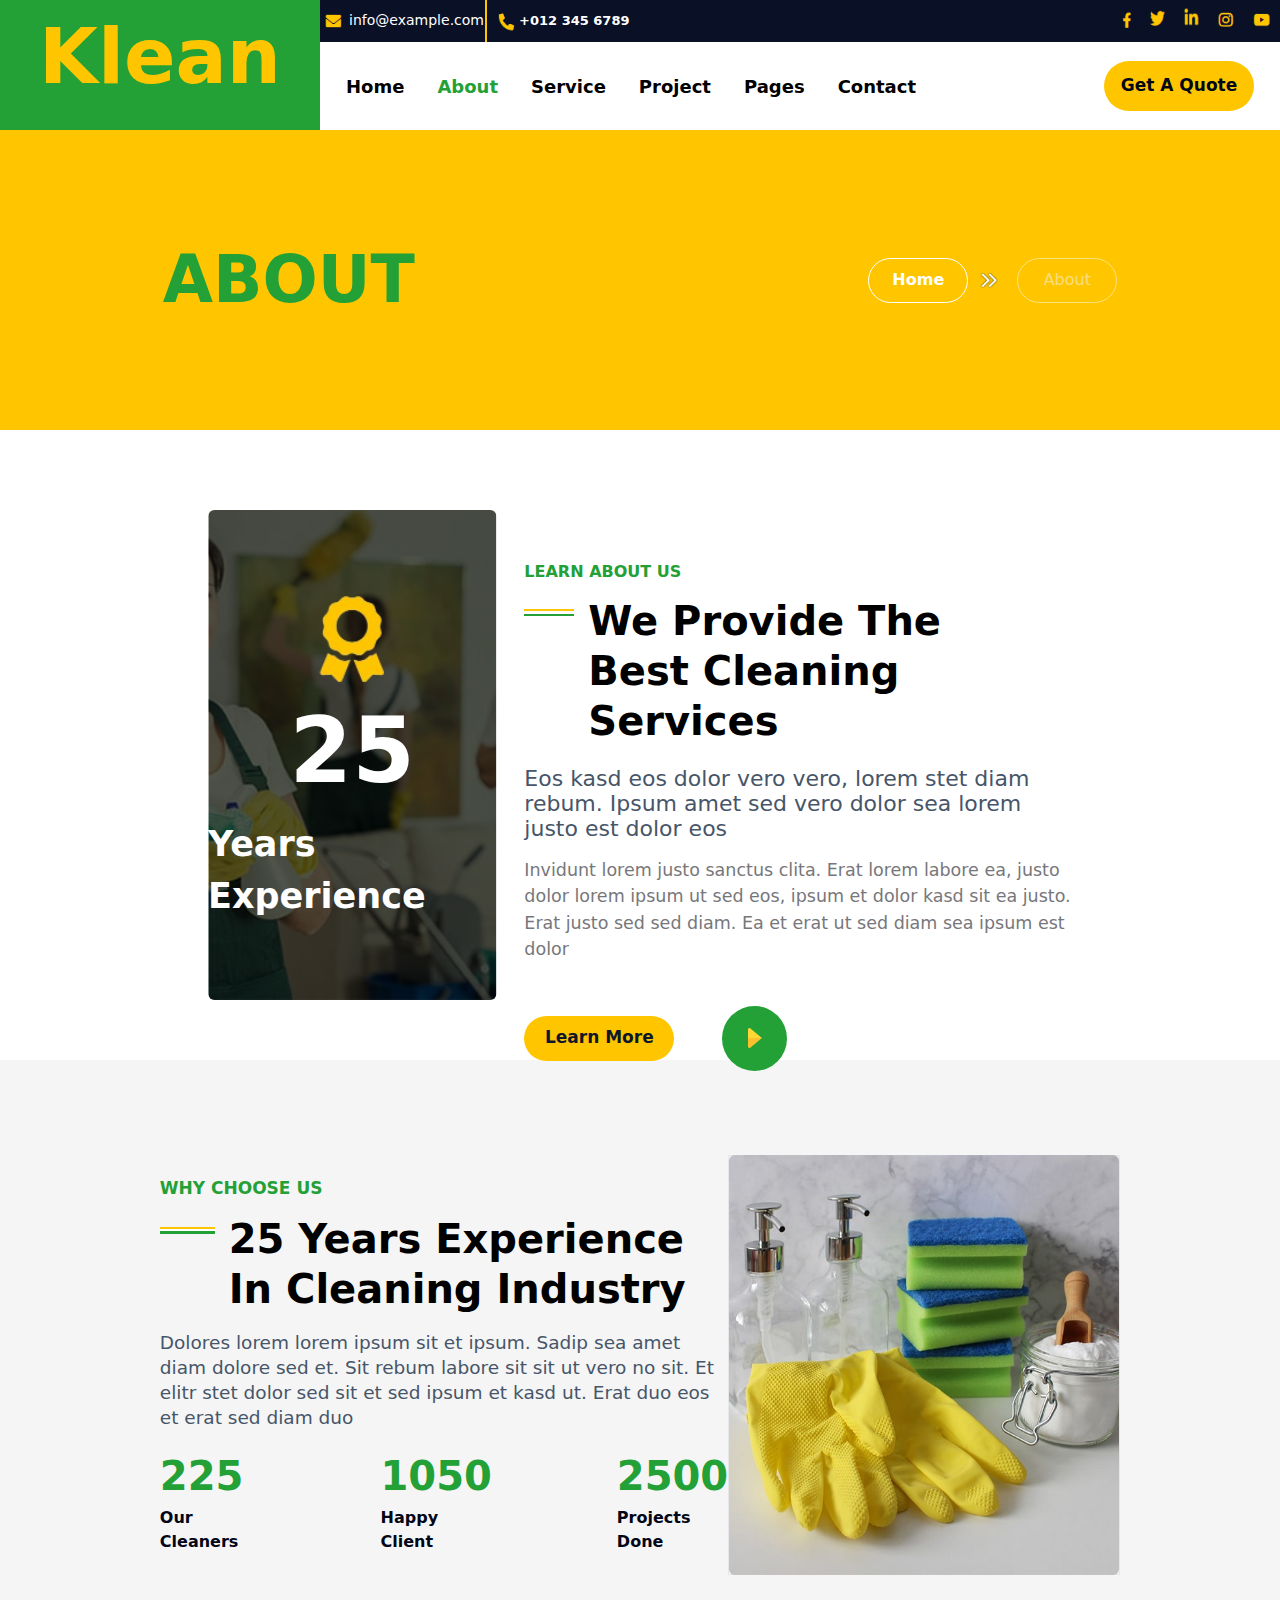
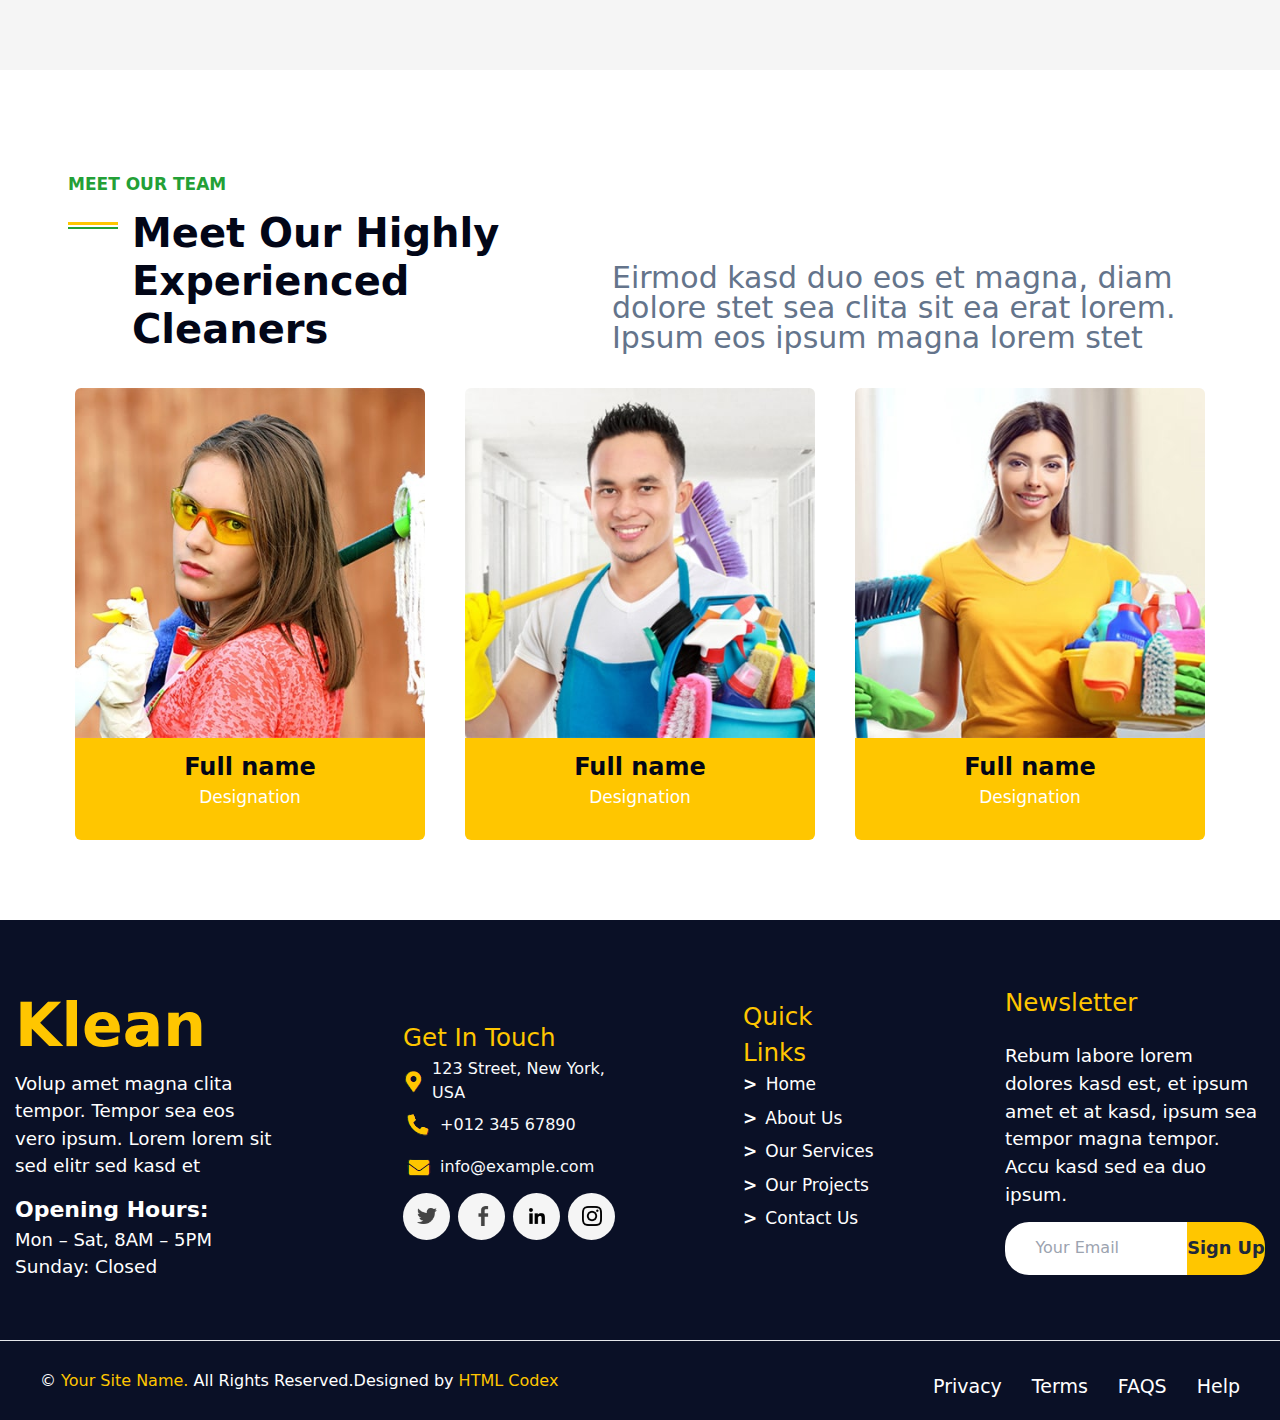
<file: src/about.html>
<!DOCTYPE html>
<html lang="en">
<head>
    <meta charset="UTF-8">
    <meta name="viewport" content="width=device-width, initial-scale=1.0">
    <title>About</title>
    <link href="./output.css" rel="stylesheet">
</head>
<body>
    <header>
     <div class="hidden lg:w-[100%] lg:h-[130px] lg:flex">
        <div class="hidden lg:block lg:w-[25%] lg:bg-[#23a036]">
            <p class="text-[76px] lg:flex lg:items-center lg:justify-center  text-[#ffc600] font-extrabold">Klean</p>
        </div>
        <div class="hidden lg:block lg:w-[75%]">
            <div class="hidden lg:flex  justify-between lg:h-[32%] lg:bg-[#0a1026]">
                <div class="lg:w-[40%] lg:h-[100%] lg:flex items-center lg:bg-[#0a1026]">
                    <div class="lg:w-[43%] lg:flex items-center justify-center lg:gap-1">
                       <img class="lg:w-[24px] lg:h-[24px]" src="/src/image/mail_icon_1.png" alt="mail icon is here"/>
                       <p class="lg:text-white lg:text-[14px]">info@example.com</p>
                    </div>
                    <div class="lg:w-[1px] lg:h-[42px] lg:border lg:border-[#ffc600]"></div>
                    <div class="lg:flex lg:items-center lg:justify-center lg:pl-2">
                        <img class="lg:w-[24px] lg:h-[24px]" src="/src/image/phone_1.png" alt="phone is here"/>
                        <p class="lg:text-white lg:text-[13px] font-sans font-[550]">+012 345 6789</p>
                    </div>
                    <!-- <div class="lg:w-[1px] lg:h-[42px] lg:border lg:border-[#ffc600] lg:m-auto"></div> -->
                </div>
                <div class="lg:flex items-center justify-center lg:w-[17%] lg:h-[100%] lg:gap-[px] ">
                       <img class="lg:hover:bg-[#d3a53a] lg:w-[25px] lg:h-[25px]" src="/src/image/facebook_icon.png" alt="facebook_icon is here"/>
                       <img class="lg:hover:bg-[#d3a53a] lg:w-[35px] lg:h-[35px]" src="/src/image/twitter_icon.png" alt="twitter_icon is here"/>
                       <img class="lg:hover:bg-[#d3a53a] lg:w-[35px] lg:h-[35px]" src="/src/image/linkdln_icon.png" alt="linkdln_icon is here"/>
                       <img class="lg:hover:bg-[#d3a53a] lg:w-[35px] lg:h-[35px]" src="/src/image/instagram_1.png" alt="instagram icon is here"/>
                       <img class="lg:hover:bg-[#d3a53a] lg:w-[40px] lg:h-[35px]" src="/src/image/youtube.png" alt="youtube icon is here"/>
                </div>
            </div>
            <nav class="lg:flex lg:items-center lg:justify-between lg:px-[26px]">
                <ul class="lg:flex lg:items-center lg:justify-center lg:h-[89px] lg:gap-[33px] text-[18px] lg:font-semibold lg:font-sans">
                    <li class="lg:hover:text-[#23a036]"><a href="/src/index.html">Home</a></li>
                    <li class="lg:text-[#23a036]"><a href="/src/about.html">About</a></li>
                    <li class="lg:hover:text-[#23a036]"><a href="/src/service.html">Service</a></li>
                    <li class="lg:hover:text-[#23a036]"><a href="/src/project.html"> Project </a></li>
                    <li class="lg:hover:text-[#23a036]">Pages</li>
                    <li class="lg:hover:text-[#23a036]"><a href="/src/contact.html">Contact</a></li>
                </ul>
                <div class="">
                    <button class="lg:hover:bg-[#d3a53a] lg:w-[150px] lg:h-[50px] lg:bg-[#ffc600] lg:text-slate-950 lg:flex lg:items-center lg:justify-center lg:rounded-[30px] lg:text-[17px] lg:font-semibold">Get A Quote</button>
                </div>
            </nav>
        </div>
     </div>
     <div class=" w-[100%] h-[50px] flex items-center justify-between px-4 lg:hidden">
        <div>
            <p class="text-[36px] text-[#ffc600] font-extrabold">Klean</p>
        </div>
        <nav class="border-2 border-slate-200 w-[60px] bg-[#ffff] flex items-center justify-center rounded-md" >
            <img  class="text-black w-[40px] " src="/src/image/hamburger.png" alt="icon-hamburger is here"/>
        </nav>
     </div>
    </header>
    <section class="lg:h-[300px] h-[350px] flex flex-col gap-7 items-center justify-center bg-[#ffc600] lg:flex-row lg:items-center lg:justify-around lg:gap-32 ">
        <p class="lg:text-[65px] text-[35px] lg:font-extrabold font-extrabold text-[#23a036]">ABOUT</p>
        <div class="flex items-center gap-2  lg:gap-3">
            <button class="lg:bg-[#ffc600] bg-[#ffc600] hover:bg-white hover:text-slate-900 font-semibold text-white lg:h-[45px] lg:w-[100px] w-[90px] h-[42px] border border-white rounded-3xl">
                Home
            </button>
            <div class="flex items-center  justify-center lg:gap-0">
                <img class="lg:w-[18px] w-[16px] mr-[-11px]" src="/src/image/next.png"/>
                <img class="lg:w-[18px] w-[16px]" src="/src/image/next.png"/>
            </div>
            <button class="bg-[#ffc600] opacity-50 text-slate-100 lg:h-[45px] lg:w-[100px] w-[90px] h-[42px] border border-white rounded-3xl">
                About
            </button>
        </div>

    </section>
     <section class="hidden lg:flex py-20 h-[630px] w-[100%] px-52 gap-7">
        <div class="flex items-center justify-center flex-col h-[490px] bg-cover bg-blend-multiply w-[39%] mb-[50px] rounded-md bg-[#505449] bg-lady_image bg-center transform scale-x-[-1]">
            <!-- <img class="h-[300px] transform scale-x-[-1] rounded-md" src="/image/lady_image.jpg" alt="lady_image_is_here"/> -->
            <div class="transform scale-x-[-1] ">
                <img class="transform scale-x-[-1] w-[100px]" src="/src/image/award-removebg-preview.png" alt="award image is here"/>
            </div>
            <div class="transform scale-x-[-1]">
                <p class="text-white flex items-center justify-center font-extrabold font-sans text-[90px]">25</p>
                <p class="text-white font-bold font-sans text-[35px]">Years Experience</p>
            </div>
        </div>
        <div class="pt-[50px]">
            <div class="w-[100%] h-[590px]">
                <div class="gap-[25px] flex flex-col">
                    <p class="text-[#23a036] font-[650]">
                        LEARN ABOUT US
                    </p>
                    <div class="flex gap-[14px] ">
                        <div class="w-[50px] h-[7px]">
                            <div class="w-[100%] h-[33%] bg-[#ffc600]"></div>
                            <div class="w-[100%] h-[33%] bg-white"></div>
                            <div class="w-[100%] h-[34%] bg-[#23a036]"></div>
                        </div>
                        <div>
                            <p class="text-[40px] max-w-[450px] mt-[-13px] font-extrabold leading-[50px]">We Provide The Best Cleaning Services</p>
                        </div>
                    </div>
                </div>
                <div>
                    <div class="flex flex-col gap-4 pt-5">
                       <p class="text-[22px] leading-[25px] text-slate-600 max-w-[620px]">Eos kasd eos dolor vero vero, lorem stet diam rebum. Ipsum amet sed vero dolor sea lorem justo est dolor eos</p>
                       <p class="text-[#77777b] text-[17.5px] max-w-[640px]">Invidunt lorem justo sanctus clita. Erat lorem labore ea, justo dolor lorem ipsum ut sed eos, ipsum et dolor kasd sit ea justo. Erat justo sed sed diam. Ea et erat ut sed diam sea ipsum est dolor</p>
                    </div>
                </div>
                <div class="flex gap-12 w-[100%] h-[160px] items-center justify-start pb-2">
                    <div>
                        <button class="hover:bg-[#d3a53a] text-slate-900 w-[150px] h-[45px] bg-[#ffc600] flex items-center justify-center rounded-[30px] text-[17px] font-semibold">Learn More</button>
                    </div>
                    <div class="flex w-[65px] h-[65px] rounded-full bg-[#23a036] items-center justify-center relative">
                        <img class="w-[20px] absolute" src="/src/image/triangle.png" alt="Play button is here"/> 
                        <div class="bg-[#23a036] rounded-full w-[50px] h-[50px] animate-ping"></div>
                    </div>
                </div>
            </div>
        </div>
     </section>
     <section class="lg:hidden flex items-end justify-center h-[320px] mt-[95px] w-[100%">
        <div class="flex items-center justify-center flex-col h-[280px] w-[85%] mb-[50px] rounded-md bg-[#3f4437] bg-blend-multiply bg-lady_image bg-center transform scale-x-[-1]">
            <!-- <img class="h-[300px] transform scale-x-[-1] rounded-md" src="/image/lady_image.jpg" alt="lady_image_is_here"/> -->
            <div class="transform scale-x-[-1] ">
                <img class="w-[100px]" src="/src/image/award-removebg-preview.png" alt="award image is here"/>
            </div>
            <div class="transform scale-x-[-1]">
                <p class="text-white flex items-center justify-center font-extrabold text-[45px]">25</p>
                <p class="text-white font-bold text-[27px]">Years Experience</p>
            </div>
        </div>
     </section>
     <section class="lg:hidden px-7 w-[100%] h-[605px]">
        <div class="gap-[25px] flex flex-col">
            <p class="text-[#23a036] font-[650]">
                LEARN ABOUT US
            </p>
            <div class="flex gap-[14px] ">
                <div class="w-[95px] h-[7px]">
                    <div class="w-[100%] h-[33%] bg-[#ffc600]"></div>
                    <div class="w-[100%] h-[33%] bg-white"></div>
                    <div class="w-[100%] h-[34%] bg-[#23a036]"></div>
                </div>
                <div>
                    <p class="text-[28px] mt-[-13px] font-extrabold leading-[35px]">We Provide The Best Cleaning Services</p>
                </div>
            </div>
        </div>
        <div>
            <div class="flex flex-col gap-4 pt-4">
               <p class="text-[22px] leading-[25px] text-slate-600">Eos kasd eos dolor vero vero, lorem stet diam rebum. Ipsum amet sed vero dolor sea lorem justo est dolor eos</p>
               <p class="text-[#77777b] text-[17.5px]">Invidunt lorem justo sanctus clita. Erat lorem labore ea, justo dolor lorem ipsum ut sed eos, ipsum et dolor kasd sit ea justo. Erat justo sed sed diam. Ea et erat ut sed diam sea ipsum est dolor</p>
            </div>
        </div>
        <div class="flex gap-12 w-[100%] h-[160px] items-center justify-start pb-6">
            <div>
                <button class="hover:bg-[#d3a53a] text-slate-900 w-[150px] h-[45px] bg-[#ffc600] flex items-center justify-center rounded-[30px] text-[17px] font-semibold">Learn More</button>
            </div>
            <div class="flex w-[65px] h-[65px] rounded-full bg-[#23a036] items-center justify-center relative">
                <img class="w-[20px] absolute" src="/src/image/triangle.png" alt="Play button is here"/> 
                <div class="bg-[#23a036] rounded-full w-[50px] h-[50px] animate-ping"></div>
            </div>
        </div>
     </section>
     <section class="w-[100%] lg:flex-row bg-[#f5f5f5] lg:px-[150px] lg:py-[0px] lg:items-center lg:justify-center lg:h-[610px] h-[1100px] px-7 items-center justify-center flex flex-col">
        <div class="lg:w-[58%]">
            <div class="gap-[25px] flex flex-col">
                <p class="text-[#23a036] font-[650] text-[17px]">
                    WHY CHOOSE US
                </p>
                <div class="flex gap-[14px] ">
                    <div class="w-[95px] lg:w-[55px] h-[7px]">
                        <div class="w-[100%] h-[33%] bg-[#ffc600]"></div>
                        <div class="w-[100%] h-[33%] bg-white"></div>
                        <div class="w-[100%] h-[34%] bg-[#23a036]"></div>
                    </div>
                    <div class="lg:w-[500px]">
                        <p class="text-[30px] lg:text-[40px] mt-[-13px] font-extrabold font-sans lg:leading-[50px] leading-[35px]">25 Years Experience In Cleaning Industry</p>
                    </div>
                </div>
            </div>
            <div>
                <div class="flex flex-col gap-4 pt-4 lg:max-w-[700px]">
                   <p class="text-[18.5px] leading-[25px] text-slate-600">Dolores lorem lorem ipsum sit et ipsum. Sadip sea amet diam dolore sed et. Sit rebum labore sit sit ut vero no sit. Et elitr stet dolor sed sit et sed ipsum et kasd ut. Erat duo eos et erat sed diam duo</p>
                </div>
            </div>
            <div class="mt-4 lg:flex lg:gap-[125px]">
                <div class="lg:flex lg:flex-col">
                   <p class="text-[#23a036] text-[29px] lg:text-[40px] font-extrabold">225</p>
                   <p class="font-bold text-slate-950">Our Cleaners</p>
                </div>
                <div class="lg:flex lg:flex-col">
                   <p class="text-[#23a036] text-[29px] lg:text-[40px] font-extrabold">1050</p>
                   <p class="font-bold text-slate-950">Happy Client</p>
                </div>
                <div class="lg:flex lg:flex-col">  
                   <p class="text-[#23a036] text-[29px] lg:text-[40px] font-extrabold">2500</p>
                   <p class="font-bold text-slate-950">Projects Done</p>
                </div>      
            </div>
        </div>
        <div class="w-[100%] lg:h-[420px] lg:w-[40%] lg:border lg:flex lg:items-center lg:justify-start h-[400px] mt-[25px] lg:mt-[0px]">
            <img class="lg:h-[420px] h-[400px] lg:w-[100%] rounded-md" src="/src/image/image_3.jpg" alt="image of an utensil"/>
            </div>
        </div>
     </section>
     <section class="w-[100%] h-[850px] px-7 lg:items-center lg:justify-center justify-center flex flex-col">
        <div class="lg:flex lg:items-end">
            <div class="gap-[25px] flex flex-col">
                <p class="text-[#23a036] font-[650] text-[17px]">
                    MEET OUR TEAM
                </p>
                <div class="flex gap-[14px] ">
                    <div class="w-[95px] lg:w-[50px] h-[7px]">
                        <div class="w-[100%] h-[33%] bg-[#ffc600]"></div>
                        <div class="w-[100%] h-[33%] bg-white"></div>
                        <div class="w-[100%] h-[34%] bg-[#23a036]"></div>
                    </div>
                    <div>
                        <p class="lg:max-w-[480px] lg:text-[40px] lg:leading-[48px] text-[30px] mt-[-13px] font-extrabold font-sans leading-[35px] text-slate-950" > Meet Our Highly Experienced Cleaners</p>
                    </div>
                </div>
            </div>
            <div>
                <div class="flex flex-col gap-4 pt-4">
                   <p class="lg:max-w-[600px] lg:text-[30px] lg:leading-[30px] text-[25px] leading-[25px] text-slate-500">Eirmod kasd duo eos et magna, diam dolore stet sea clita sit ea erat lorem. Ipsum eos ipsum magna lorem stet</p>
                </div>
            </div>
        </div>
            <div class=" mt-[35px] lg:flex lg:gap-10">
                <div class="w-[100%] h-[430px]">
                   <div class="w-[100%] h-[77%]">
                      <img class="lg:w-[350px] rounded-t-md" src="/src/image/team-4.jpg" alt="image of an utensil"/>
                   </div>
                   <div class="bg-[#ffc600] w-[100%] lg:w-[350px] rounded-b-md lg:h-[28%] h-[26%] flex flex-col items-center justify-center">
                       <p class="text-[24px] font-bold text-slate-950">Full name</p>
                       <p class="text-white text-[17px]">Designation</p>
                   </div>
                </div>
                <div class="hidden lg:block w-[100%] h-[430px]">
                    <div class="w-[100%] lg:[350px] h-[77%]">
                       <img class="lg:w-[350px] lg:rounded-t-md" src="/src/image/team-1.jpg" alt="image of an utensil"/>
                    </div>
                    <div class="bg-[#ffc600] w-[100%] lg:w-[350px] lg:rounded-b-md lg:h-[28%] h-[26%] flex flex-col items-center justify-center">
                        <p class="text-[24px] font-bold text-slate-950">Full name</p>
                        <p class="text-white text-[17px]">Designation</p>
                    </div>
                 </div> 
                 <div class="hidden lg:block w-[100%] h-[430px]">
                    <div class="w-[100%] h-[77%]">
                       <img class="lg:w-[350px] lg:rounded-t-md" src="/src/image/team-2.jpg" alt="image of an utensil"/>
                    </div>
                    <div class="bg-[#ffc600] w-[100%] h-[26%] lg:h-[28%] lg:rounded-b-md lg:w-[350px] flex flex-col items-center justify-center">
                        <p class="text-[24px] font-bold text-slate-950">Full name</p>
                        <p class="text-white text-[17px]">Designation</p>
                    </div>
                 </div>
                 <!--<div class="hidden lg:block w-[100%] h-[430px]">
                    <div class="w-[100%] h-[77%]">
                       <img class="lg:w-[350px] lg:rounded-t-md" src="/image/team-4.jpg" alt="image of an utensil"/>
                    </div>
                    <div class="bg-[#ffc600] w-[100%] h-[26%] lg:h-[28%] lg:rounded-b-md lg:w-[350px] flex flex-col items-center justify-center">
                        <p class="text-[24px] font-bold text-slate-950">Full name</p>
                        <p class="text-white text-[17px]">Designation</p>
                    </div>
                 </div>-->      
            </div>    
     </section>
     <section class="w-[100%] h-[1200px] lg:h-[420px] bg-[#0a1026] lg:flex-row lg:gap-32 lg:items-center px-[15px] flex flex-col items-start justify-center">
        <div>
           <div>
               <p class="text-[38px] lg:text-[60px] text-[#ffc600] font-extrabold font-sans"><a href="/src/index.html">Klean</a></p>
               <p class="text-white text-[18.3px] lg:max-w-[350px]">Volup amet magna clita tempor. Tempor sea eos vero ipsum. Lorem lorem sit sed elitr sed kasd et</p>
           </div>
           <div class="pt-[13px]">
               <p class="text-white text-[22px] font-bold">Opening Hours:</p>
               <p class="text-white text-[18px]">Mon – Sat, 8AM – 5PM</p>
               <p class="text-white text-[18.5px]">Sunday: Closed</p>
           </div>
        </div>   
            <div class="pt-12 lg:pt-0">
               <p class="text-[24.5px] text-[#ffc600] font-medium">Get In Touch</p>
               <div class="flex items-center ml-[-9px]">
                   <img src="/src/image/location_2.png" alt="location marker"/>
                   <p class="text-slate-50 font-medium">123 Street, New York, USA</p>
               </div>
               <div class="flex items-center ml-[-9px]">
                   <img src="/src/image/phone_2.png" alt="phone image is here"/>
                   <p class="text-slate-50 font-medium">+012 345 67890</p>
               </div>
               <div class="flex items-center ml-[-9px]">
                   <img src="/src/image/Mail_1_2.png" alt="Mail is here"/>
                   <p class="text-slate-50 font-medium mt-[-3px]">info@example.com</p>
               </div>
               <div class="flex gap-2 pt-4 lg:pt-0">
                   <div>
                        <button class="w-[47px] hover:bg-slate-200 bg-[#f5f5f5] h-[47px] flex items-center justify-center rounded-full">
                           <img class="w-[20px]" src="/src/image/twitter_3.png" alt="twitter icon is here"/>
                       </button>    
                   </div>
                   <div>
                      <button class="w-[47px] hover:bg-slate-200 bg-[#f5f5f5] h-[47px] flex items-center justify-center rounded-full">
                           <img class="w-[20px]" src="/src/image/facebook_2.png" alt="twitter icon is here"/>
                       </button>
                   </div>
                   <div>
                       <button class="w-[47px] hover:bg-slate-200 bg-[#f5f5f5] h-[47px] flex items-center justify-center rounded-full">
                           <img class="w-[20px]" src="/src/image/linkedin_1.png" alt="twitter icon is here"/>
                       </button>
                   </div>
                   <div>
                       <button class="w-[47px] hover:bg-slate-200 bg-[#f5f5f5] h-[47px] flex items-center justify-center rounded-full">
                          <img class="w-[20px]" src="/src/image/instagram.png" alt="twitter icon is here"/>
                       </button>
                   </div>
               </div>
            </div>   
            <div class="pt-11 lg:mt-[-30px] lg:pt-0 lg:w-[180px]">
                <p class="text-[24.5px] text-[#ffc600] font-medium">Quick Links</p>
                <div class="flex flex-col gap-2">
                    <a href="/src/index.html"  class="text-white text-[17px] font-medium"><span class="mr-2 font-extrabold">></span> <span class="ml-[-5px] hover:underline">Home</span></a>
                    <a href="/src/index.html" class="text-white text-[17px] font-medium"><span class="mr-2 font-extrabold">></span><span class=" hover:underline">About Us</span></a>
                    <a href="/src/index.html" class="text-white text-[17px] font-medium"><span class="mr-2 font-extrabold">></span><span class="hover:underline">Our Services</span></a>
                    <a href="/src/index.html" class="text-white text-[17px] font-medium"><span class="mr-2 font-extrabold">></span><span class="hover:underline">Our Projects</span></a>
                    <a href="/src/index.html" class="text-white text-[17px] font-medium"><span class="mr-2 font-extrabold">></span><span class="hover:underline">Contact Us</span></a>
                </div>
            </div>
            <div class="pt-11 lg:pt-0 pb-[0px]">
                <p class="text-[24.5px] text-[#ffc600] font-medium">Newsletter</p>
                <p class="text-white text-[18.5px] lg:max-w-[350px] pt-5">Rebum labore lorem dolores kasd est, et ipsum amet et at kasd, ipsum sea tempor magna tempor. Accu kasd sed ea duo ipsum.</p>
                <div class="w-[100%] h-[53px] flex mt-[13px]">   
                    <input class="rounded-l-3xl h-[px] w-[70%]" type="email" placeholder="      Your Email"/>
                    <button class="hover:bg-[#d3a53a] rounded-r-3xl text-slate-800 w-[30%] bg-[#ffc600] flex items-center justify-center text-[17.8px] font-semibold">Sign Up</button>
                </div>   
            </div>
     </section>
     <footer class="bg-[#0a1026]">
        <div class="w-[100%] lg:flex lg:h-[80px] lg:px-[40px] lg:items-center lg:justify-between h-[130px] py-3 px-[23px] border-t">
            <div class="flex lg:flex-row flex-col items-center justify-center">
               <p class="text-white"><span class="text-white">©</span> <span class="text-[#ffc600]"> Your Site Name.</span> All Rights Reserved.</p>
               <p class="text-[#ffc600]"><span class="text-white">Designed by</span> HTML Codex</p>
            </div>
            <div class="pt-3">
                <ul class="flex lg:gap-[30px] gap-[23px] items-center justify-center">
                    <li class="text-white text-[19px] font-[450] font-sans">Privacy</li>
                    <li class="text-white text-[19px] font-[450]">Terms</li>
                    <li class="text-white text-[19px] font-[450]">FAQS</li>
                    <li class="text-white text-[19px] font-[450]">Help</li>
                </ul>
            </div>
               
        </div>
     </footer>
    
</body>
</html>
</file>
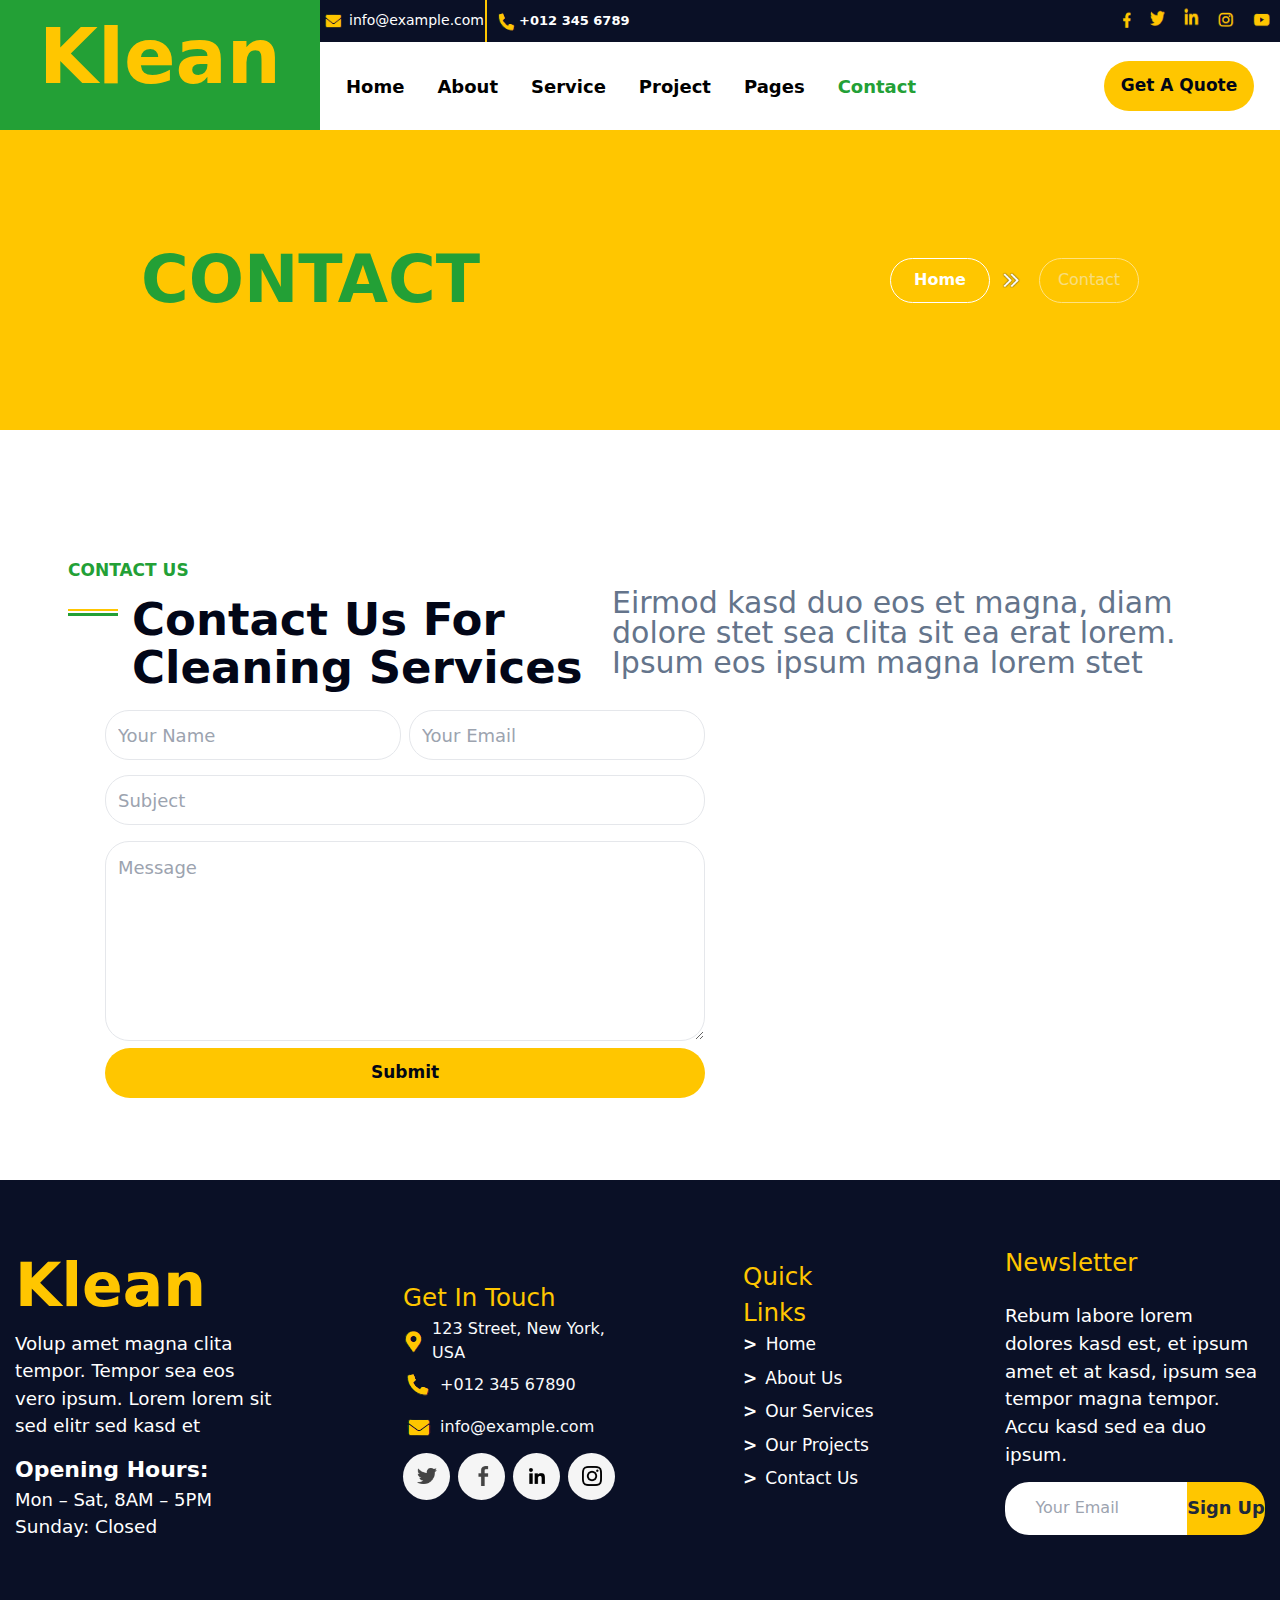
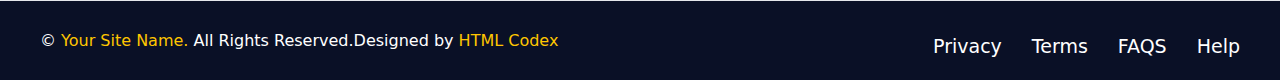
<file: src/contact.html>
<!DOCTYPE html>
<html lang="en">
<head>
    <meta charset="UTF-8">
    <meta name="viewport" content="width=device-width, initial-scale=1.0">
    <title>Contact</title>
    <link href="./output.css" rel="stylesheet">
</head>
<body>
    <header>
        <div class="hidden lg:w-[100%] lg:h-[130px] lg:flex">
           <div class="hidden lg:block lg:w-[25%] lg:bg-[#23a036]">
               <p class="text-[76px] lg:flex lg:items-center lg:justify-center  text-[#ffc600] font-extrabold">Klean</p>
           </div>
           <div class="hidden lg:block lg:w-[75%]">
               <div class="hidden lg:flex  justify-between lg:h-[32%] lg:bg-[#0a1026]">
                   <div class="lg:w-[40%] lg:h-[100%] lg:flex items-center lg:bg-[#0a1026]">
                       <div class="lg:w-[43%] lg:flex items-center justify-center lg:gap-1">
                          <img class="lg:w-[24px] lg:h-[24px]" src="/src/image/mail_icon_1.png" alt="mail icon is here"/>
                          <p class="lg:text-white lg:text-[14px]">info@example.com</p>
                       </div>
                       <div class="lg:w-[1px] lg:h-[42px] lg:border lg:border-[#ffc600]"></div>
                       <div class="lg:flex lg:items-center lg:justify-center lg:pl-2">
                           <img class="lg:w-[24px] lg:h-[24px]" src="/src/image/phone_1.png" alt="phone is here"/>
                           <p class="lg:text-white lg:text-[13px] font-sans font-[550]">+012 345 6789</p>
                       </div>
                       <!-- <div class="lg:w-[1px] lg:h-[42px] lg:border lg:border-[#ffc600] lg:m-auto"></div> -->
                   </div>
                   <div class="lg:flex items-center justify-center lg:w-[17%] lg:h-[100%] lg:gap-[px] ">
                          <img class="lg:hover:bg-[#d3a53a] lg:w-[25px] lg:h-[25px]" src="/src/image/facebook_icon.png" alt="facebook_icon is here"/>
                          <img class="lg:hover:bg-[#d3a53a] lg:w-[35px] lg:h-[35px]" src="/src/image/twitter_icon.png" alt="twitter_icon is here"/>
                          <img class="lg:hover:bg-[#d3a53a] lg:w-[35px] lg:h-[35px]" src="/src/image/linkdln_icon.png" alt="linkdln_icon is here"/>
                          <img class="lg:hover:bg-[#d3a53a] lg:w-[35px] lg:h-[35px]" src="/src/image/instagram_1.png" alt="instagram icon is here"/>
                          <img class="lg:hover:bg-[#d3a53a] lg:w-[40px] lg:h-[35px]" src="/src/image/youtube.png" alt="youtube icon is here"/>
                   </div>
               </div>
               <nav class="lg:flex lg:items-center lg:justify-between lg:px-[26px]">
                   <ul class="lg:flex lg:items-center lg:justify-center lg:h-[89px] lg:gap-[33px] text-[18px] lg:font-semibold lg:font-sans">
                       <li class="lg:hover:text-[#23a036]"><a href="/src/index.html">Home</a></li>
                       <li class="lg:hover:text-[#23a036]"><a href="/src/about.html">About</a></li>
                       <li class="lg:hover:text-[#23a036]"><a href="/src/service.html">Service</a></li>
                       <li class="lg:hover:text-[#23a036]"><a href="/src/project.html"> Project </a></li>
                       <li class="lg:hover:text-[#23a036]">Pages</li>
                       <li class="lg:text-[#23a036]"><a href="/src/contact.html">Contact</a></li>
                   </ul>
                   <div class="">
                       <button class="lg:hover:bg-[#d3a53a] lg:w-[150px] lg:h-[50px] lg:bg-[#ffc600] lg:text-slate-950 lg:flex lg:items-center lg:justify-center lg:rounded-[30px] lg:text-[17px] lg:font-semibold">Get A Quote</button>
                   </div>
               </nav>
           </div>
        </div>
        <div class=" w-[100%] h-[50px] flex items-center justify-between px-4 lg:hidden">
           <div>
               <p class="text-[36px] text-[#ffc600] font-extrabold">Klean</p>
           </div>
           <nav class="border-2 border-slate-200 w-[60px] bg-[#ffff] flex items-center justify-center rounded-md" >
               <img  class="text-black w-[40px] " src="/src/image/hamburger.png" alt="icon-hamburger is here"/>
           </nav>
        </div>
       </header>
       <section class="lg:h-[300px] h-[350px] flex flex-col gap-7 items-center justify-center bg-[#ffc600] lg:flex-row lg:items-center lg:justify-around lg:gap-32 ">
        <p class="lg:text-[65px] text-[35px] lg:font-extrabold font-extrabold text-[#23a036]">CONTACT</p>
        <div class="flex items-center gap-2  lg:gap-3">
            <button class="lg:bg-[#ffc600] bg-[#ffc600] hover:bg-white hover:text-slate-900 font-semibold text-white lg:h-[45px] lg:w-[100px] w-[90px] h-[42px] border border-white rounded-3xl">
                Home
            </button>
            <div class="flex items-center  justify-center lg:gap-0">
                <img class="lg:w-[18px] w-[16px] mr-[-11px]" src="/src/image/next.png"/>
                <img class="lg:w-[18px] w-[16px]" src="/src/image/next.png"/>
            </div>
            <button class="bg-[#ffc600] opacity-50 text-slate-100 lg:h-[45px] lg:w-[100px] w-[90px] h-[42px] border border-white rounded-3xl">
                Contact
            </button>
        </div>
    </section>
    <section class="lg:h-[750px] w-[100%] h-[1300px] px-[20px] lg:px-0 py-[70px]">
        <div class="lg:flex lg:items-center lg:justify-center w-[100%] lg:w-[100%] lg:h-[250px]">
            <div class="gap-[25px] flex flex-col">
                <p class="text-[#23a036] font-[650] text-[17px]">
                    CONTACT US
                </p>
                <div class="flex gap-[14px]">
                    <div class="w-[95px] lg:w-[50px] h-[7px]">
                        <div class="w-[100%] h-[33%] bg-[#ffc600]"></div>
                        <div class="w-[100%] h-[33%] bg-white"></div>
                        <div class="w-[100%] h-[34%] bg-[#23a036]"></div>
                    </div>
                    <div>
                        <p class="lg:max-w-[480px] lg:text-[45px] lg:leading-[48px] text-[30px] mt-[-13px] font-extrabold font-sans leading-[35px] text-slate-950" > Contact Us For Cleaning Services</p>
                    </div>
                </div>
            </div>
            <div>
                <div class="flex flex-col gap-4 pt-4">
                   <p class="lg:max-w-[600px] lg:text-[30px] lg:leading-[30px] text-[25px] leading-[25px] text-slate-500">Eirmod kasd duo eos et magna, diam dolore stet sea clita sit ea erat lorem. Ipsum eos ipsum magna lorem stet</p>
                </div>
            </div>
        </div>
        <div class="lg:flex lg:items-center w-[100%] lg:mt-[-40px] lg:justify-center lg:gap-5">
            <form class="lg:w-[600px] lg:h-[400px]">
                <div class="lg:flex lg:gap-2">
                   <input class="lg:w-[300px] mt-[40px] lg:mt-0 w-[350px] h-[50px] border text-[18px] text-white pl-3 rounded-3xl" type="text" placeholder="Your Name"/>
                   <input class="lg:w-[300px] mt-[15px] lg:mt-0 w-[350px] h-[50px] border text-[18px] pl-3 rounded-3xl"  type="email" placeholder="Your Email"/>
                </div>   
                <input class="lg:w-[600px] mt-[15px] w-[350px] h-[50px] border text-[18px] pl-3 rounded-3xl" type="text" placeholder="Subject"/>
                <textarea class="lg:w-[600px] w-[350px] h-[200px] mt-4 border rounded-3xl pl-3 pt-3 text-[18px]" type="text" placeholder="Message"></textarea>
                <input class="hover:bg-[#d3a53a] w-[350px] lg:w-[600px] h-[50px] bg-[#ffc600] text-slate-950 flex items-center justify-center rounded-[30px] text-[17px] font-semibold"  type="submit" placeholder="Send Message"/>
            </form>
            <iframe src="https://www.google.com/maps/embed?pb=!1m14!1m8!1m3!1d5482012.639443883!2d-72.190028!3d47.863534!3m2!1i1024!2i768!4f13.1!3m3!1m2!1s0x89c24fa5d33f083b%3A0xc80b8f06e177fe62!2sNew%20York%2C%20NY%2C%20USA!5e0!3m2!1sen!2sbd!4v1722289201155!5m2!1sen!2sbd" style="border:0;" allowfullscreen="" class="rounded-md lg:mt-[-50px] lg:w-[450px] lg:h-[420px] w-[345px] rounded-t-md h-[390px] pt-[40px]" loading="lazy" referrerpolicy="no-referrer-when-downgrade"></iframe>
        </div>
    </section>
     <section class="w-[100%] h-[1200px] lg:h-[420px] bg-[#0a1026] lg:flex-row lg:gap-32 lg:items-center px-[15px] flex flex-col items-start justify-center">
        <div>
           <div>
               <p class="text-[38px] lg:text-[60px] text-[#ffc600] font-extrabold font-sans"><a href="/src/index.html">Klean</a></p>
               <p class="text-white text-[18.3px] lg:max-w-[350px]">Volup amet magna clita tempor. Tempor sea eos vero ipsum. Lorem lorem sit sed elitr sed kasd et</p>
           </div>
           <div class="pt-[13px]">
               <p class="text-white text-[22px] font-bold">Opening Hours:</p>
               <p class="text-white text-[18px]">Mon – Sat, 8AM – 5PM</p>
               <p class="text-white text-[18.5px]">Sunday: Closed</p>
           </div>
        </div>   
            <div class="pt-12 lg:pt-0">
               <p class="text-[24.5px] text-[#ffc600] font-medium">Get In Touch</p>
               <div class="flex items-center ml-[-9px]">
                   <img src="/src/image/location_2.png" alt="location marker"/>
                   <p class="text-slate-50 font-medium">123 Street, New York, USA</p>
               </div>
               <div class="flex items-center ml-[-9px]">
                   <img src="/src/image/phone_2.png" alt="phone image is here"/>
                   <p class="text-slate-50 font-medium">+012 345 67890</p>
               </div>
               <div class="flex items-center ml-[-9px]">
                   <img src="/src/image/Mail_1_2.png" alt="Mail is here"/>
                   <p class="text-slate-50 font-medium mt-[-3px]">info@example.com</p>
               </div>
               <div class="flex gap-2 pt-4 lg:pt-0">
                   <div>
                        <button class="w-[47px] hover:bg-slate-200 bg-[#f5f5f5] h-[47px] flex items-center justify-center rounded-full">
                           <img class="w-[20px]" src="/src/image/twitter_3.png" alt="twitter icon is here"/>
                       </button>    
                   </div>
                   <div>
                      <button class="w-[47px] hover:bg-slate-200 bg-[#f5f5f5] h-[47px] flex items-center justify-center rounded-full">
                           <img class="w-[20px]" src="/src/image/facebook_2.png" alt="twitter icon is here"/>
                       </button>
                   </div>
                   <div>
                       <button class="w-[47px] hover:bg-slate-200 bg-[#f5f5f5] h-[47px] flex items-center justify-center rounded-full">
                           <img class="w-[20px]" src="/src/image/linkedin_1.png" alt="twitter icon is here"/>
                       </button>
                   </div>
                   <div>
                       <button class="w-[47px] hover:bg-slate-200 bg-[#f5f5f5] h-[47px] flex items-center justify-center rounded-full">
                          <img class="w-[20px]" src="/src/image/instagram.png" alt="twitter icon is here"/>
                       </button>
                   </div>
               </div>
            </div>   
            <div class="pt-11 lg:mt-[-30px] lg:pt-0 lg:w-[180px]">
                <p class="text-[24.5px] text-[#ffc600] font-medium">Quick Links</p>
                <div class="flex flex-col gap-2">
                    <a href="/src/index.html"  class="text-white text-[17px] font-medium"><span class="mr-2 font-extrabold">></span> <span class="ml-[-5px] hover:underline">Home</span></a>
                    <a href="/src/index.html" class="text-white text-[17px] font-medium"><span class="mr-2 font-extrabold">></span><span class=" hover:underline">About Us</span></a>
                    <a href="/src/index.html" class="text-white text-[17px] font-medium"><span class="mr-2 font-extrabold">></span><span class="hover:underline">Our Services</span></a>
                    <a href="/src/index.html" class="text-white text-[17px] font-medium"><span class="mr-2 font-extrabold">></span><span class="hover:underline">Our Projects</span></a>
                    <a href="/src/index.html" class="text-white text-[17px] font-medium"><span class="mr-2 font-extrabold">></span><span class="hover:underline">Contact Us</span></a>
                </div>
            </div>
            <div class="pt-11 lg:pt-0 pb-[0px]">
                <p class="text-[24.5px] text-[#ffc600] font-medium">Newsletter</p>
                <p class="text-white text-[18.5px] lg:max-w-[350px] pt-5">Rebum labore lorem dolores kasd est, et ipsum amet et at kasd, ipsum sea tempor magna tempor. Accu kasd sed ea duo ipsum.</p>
                <div class="w-[100%] h-[53px] flex mt-[13px]">   
                    <input class="rounded-l-3xl h-[px] w-[70%]" type="email" placeholder="      Your Email"/>
                    <button class="hover:bg-[#d3a53a] rounded-r-3xl text-slate-800 w-[30%] bg-[#ffc600] flex items-center justify-center text-[17.8px] font-semibold">Sign Up</button>
                </div>   
            </div>
     </section>
     <footer class="bg-[#0a1026]">
        <div class="w-[100%] lg:flex lg:h-[80px] lg:px-[40px] lg:items-center lg:justify-between h-[130px] py-3 px-[23px] border-t">
            <div class="flex lg:flex-row flex-col items-center justify-center">
               <p class="text-white"><span class="text-white">©</span> <span class="text-[#ffc600]"> Your Site Name.</span> All Rights Reserved.</p>
               <p class="text-[#ffc600]"><span class="text-white">Designed by</span> HTML Codex</p>
            </div>
            <div class="pt-3">
                <ul class="flex lg:gap-[30px] gap-[23px] items-center justify-center">
                    <li class="text-white text-[19px] font-[450] font-sans">Privacy</li>
                    <li class="text-white text-[19px] font-[450]">Terms</li>
                    <li class="text-white text-[19px] font-[450]">FAQS</li>
                    <li class="text-white text-[19px] font-[450]">Help</li>
                </ul>
            </div>   
        </div>
     </footer>
</body>
</html>
</file>
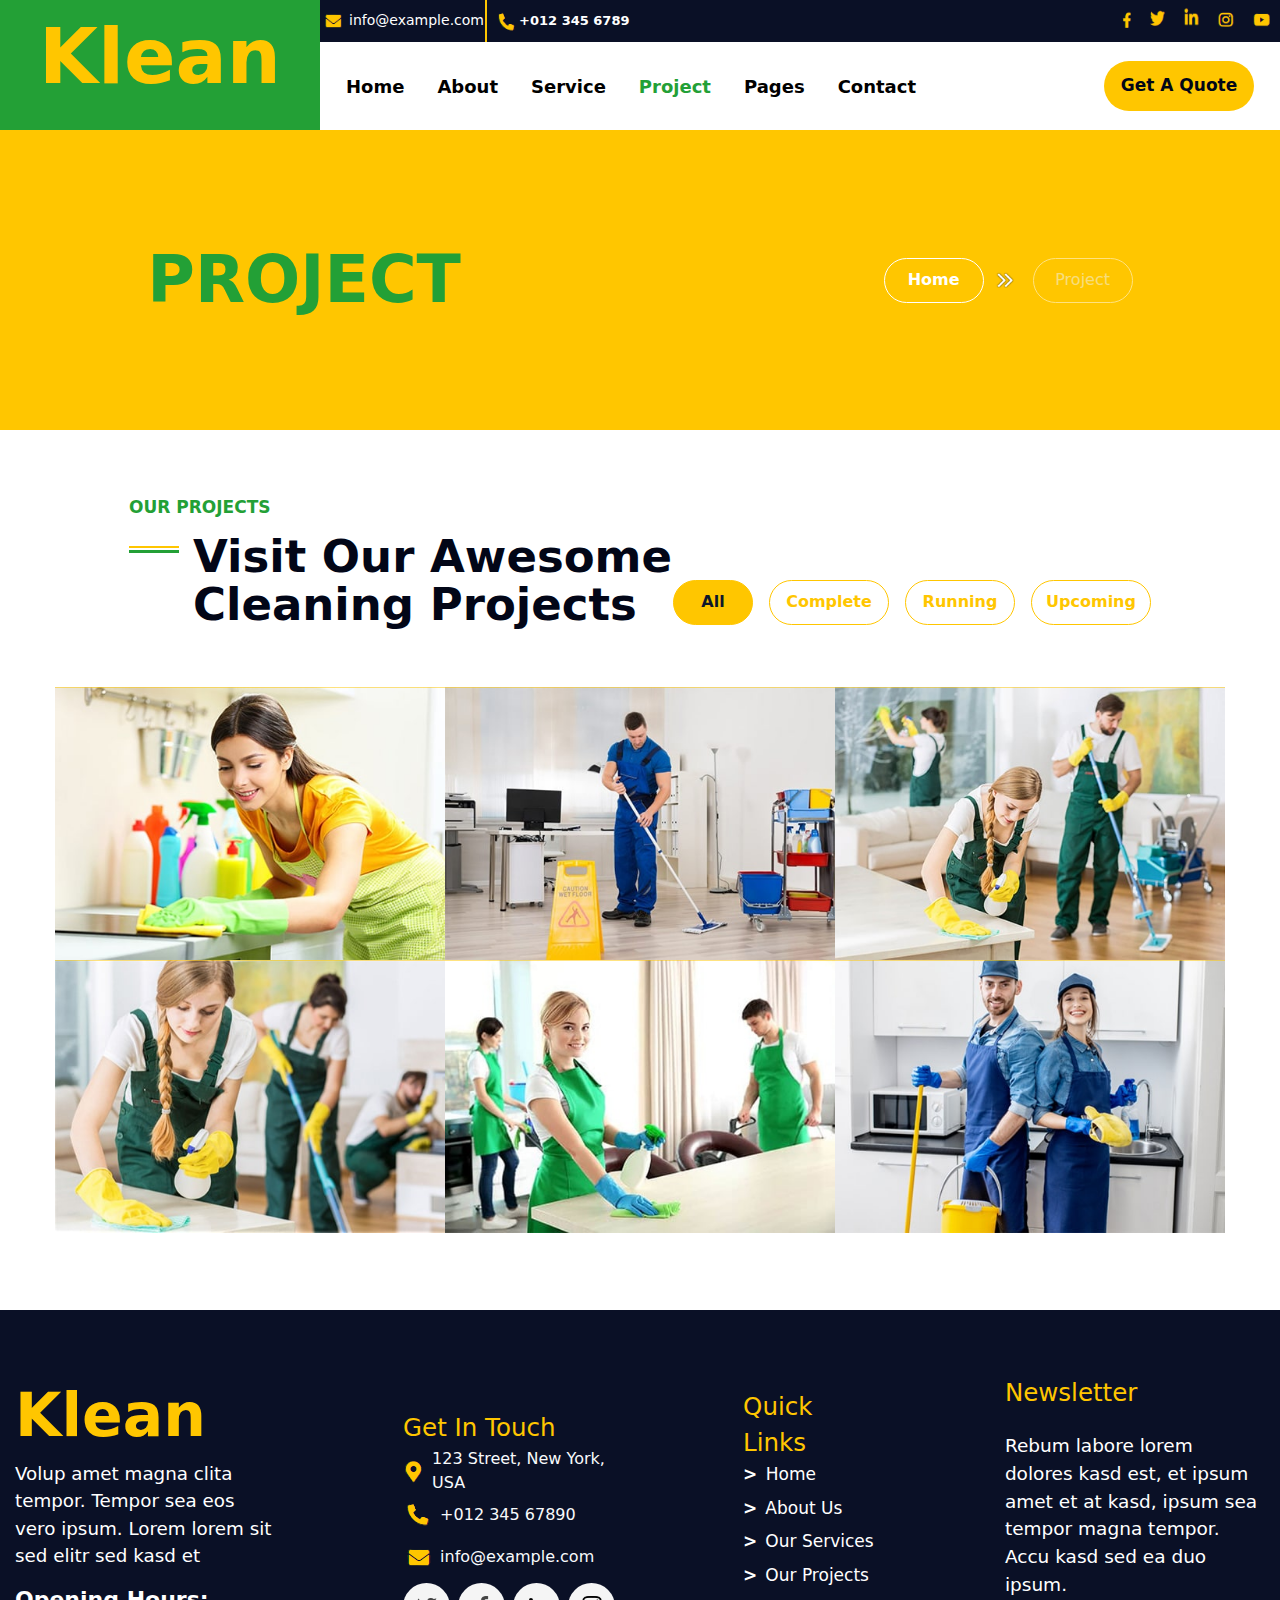
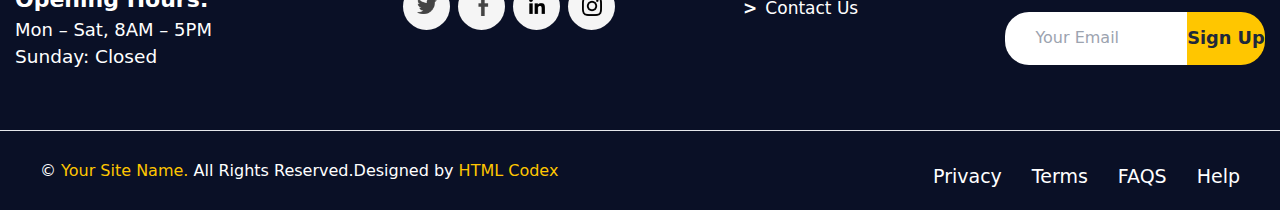
<file: src/project.html>
<!DOCTYPE html>
<html lang="en">
<head>
    <meta charset="UTF-8">
    <meta name="viewport" content="width=device-width, initial-scale=1.0">
    <title>Project</title>
    <link href="./output.css" rel="stylesheet">
</head>
<body>
    <header>
        <div class="hidden lg:w-[100%] lg:h-[130px] lg:flex">
           <div class="hidden lg:block lg:w-[25%] lg:bg-[#23a036]">
               <p class="text-[76px] lg:flex lg:items-center lg:justify-center  text-[#ffc600] font-extrabold">Klean</p>
           </div>
           <div class="hidden lg:block lg:w-[75%]">
               <div class="hidden lg:flex  justify-between lg:h-[32%] lg:bg-[#0a1026]">
                   <div class="lg:w-[40%] lg:h-[100%] lg:flex items-center lg:bg-[#0a1026]">
                       <div class="lg:w-[43%] lg:flex items-center justify-center lg:gap-1">
                          <img class="lg:w-[24px] lg:h-[24px]" src="/src/image/mail_icon_1.png" alt="mail icon is here"/>
                          <p class="lg:text-white lg:text-[14px]">info@example.com</p>
                       </div>
                       <div class="lg:w-[1px] lg:h-[42px] lg:border lg:border-[#ffc600]"></div>
                       <div class="lg:flex lg:items-center lg:justify-center lg:pl-2">
                           <img class="lg:w-[24px] lg:h-[24px]" src="/src/image/phone_1.png" alt="phone is here"/>
                           <p class="lg:text-white lg:text-[13px] font-sans font-[550]">+012 345 6789</p>
                       </div>
                       <!-- <div class="lg:w-[1px] lg:h-[42px] lg:border lg:border-[#ffc600] lg:m-auto"></div> -->
                   </div>
                   <div class="lg:flex items-center justify-center lg:w-[17%] lg:h-[100%] lg:gap-[px] ">
                          <img class="lg:hover:bg-[#d3a53a] lg:w-[25px] lg:h-[25px]" src="/src/image/facebook_icon.png" alt="facebook_icon is here"/>
                          <img class="lg:hover:bg-[#d3a53a] lg:w-[35px] lg:h-[35px]" src="/src/image/twitter_icon.png" alt="twitter_icon is here"/>
                          <img class="lg:hover:bg-[#d3a53a] lg:w-[35px] lg:h-[35px]" src="/src/image/linkdln_icon.png" alt="linkdln_icon is here"/>
                          <img class="lg:hover:bg-[#d3a53a] lg:w-[35px] lg:h-[35px]" src="/src/image/instagram_1.png" alt="instagram icon is here"/>
                          <img class="lg:hover:bg-[#d3a53a] lg:w-[40px] lg:h-[35px]" src="/src/image/youtube.png" alt="youtube icon is here"/>
                   </div>
               </div>
               <nav class="lg:flex lg:items-center lg:justify-between lg:px-[26px]">
                   <ul class="lg:flex lg:items-center lg:justify-center lg:h-[89px] lg:gap-[33px] text-[18px] lg:font-semibold lg:font-sans">
                       <li class="lg:hover:text-[#23a036]"><a href="/src/index.html">Home</a></li>
                       <li class="lg:hover:text-[#23a036]"><a href="/src/about.html">About</a></li>
                       <li class="lg:hover:text-[#23a036]"><a href="/src/service.html">Service</a></li>
                       <li class="lg:text-[#23a036]"><a href="/src/project.html"> Project </a></li>
                       <li class="lg:hover:text-[#23a036]">Pages</li>
                       <li class="lg:hover:text-[#23a036]"><a href="/src/contact.html">Contact</a></li>
                   </ul>
                   <div class="">
                       <button class="lg:hover:bg-[#d3a53a] lg:w-[150px] lg:h-[50px] lg:bg-[#ffc600] lg:text-slate-950 lg:flex lg:items-center lg:justify-center lg:rounded-[30px] lg:text-[17px] lg:font-semibold">Get A Quote</button>
                   </div>
               </nav>
           </div>
        </div>
        <div class=" w-[100%] h-[50px] flex items-center justify-between px-4 lg:hidden">
           <div>
               <p class="text-[36px] text-[#ffc600] font-extrabold">Klean</p>
           </div>
           <nav class="border-2 border-slate-200 w-[60px] bg-[#ffff] flex items-center justify-center rounded-md" >
               <img  class="text-black w-[40px] " src="/src/image/hamburger.png" alt="icon-hamburger is here"/>
           </nav>
        </div>
       </header>
       <section class="lg:h-[300px] h-[350px] flex flex-col gap-7 items-center justify-center bg-[#ffc600] lg:flex-row lg:items-center lg:justify-around lg:gap-32 ">
        <p class="lg:text-[65px] text-[35px] lg:font-extrabold font-extrabold text-[#23a036]">PROJECT</p>
        <div class="flex items-center gap-2  lg:gap-3">
            <button class="lg:bg-[#ffc600] bg-[#ffc600] hover:bg-white hover:text-slate-900 font-semibold text-white lg:h-[45px] lg:w-[100px] w-[90px] h-[42px] border border-white rounded-3xl">
                Home
            </button>
            <div class="flex items-center  justify-center lg:gap-0">
                <img class="lg:w-[18px] w-[16px] mr-[-11px]" src="/src/image/next.png"/>
                <img class="lg:w-[18px] w-[16px]" src="/src/image/next.png"/>
            </div>
            <button class="bg-[#ffc600] opacity-50 text-slate-100 lg:h-[45px] lg:w-[100px] w-[90px] h-[42px] border border-white rounded-3xl">
                Project
            </button>
        </div>
    </section>
     <section class="w-[100%] h-[1800px] lg:mt-[-70px] px-[30px] lg:justify-center lg:items-center lg:h-[950px] flex flex-col items-start justify-center">
        <div class="lg:flex lg:items-center lg:justify-center lg:w-[100%] lg:h-[250px]">
            <div class="gap-[25px] flex flex-col">
                <p class="text-[#23a036] font-[650] text-[17px]">
                    OUR PROJECTS
                </p>
                <div class="flex gap-[14px]">
                    <div class="w-[95px] lg:w-[50px] h-[7px]">
                        <div class="w-[100%] h-[33%] bg-[#ffc600]"></div>
                        <div class="w-[100%] h-[33%] bg-white"></div>
                        <div class="w-[100%] h-[34%] bg-[#23a036]"></div>
                    </div>
                    <div>
                        <p class="lg:max-w-[480px] lg:text-[45px] lg:leading-[48px] text-[30px] mt-[-13px] font-extrabold font-sans leading-[35px] text-slate-950" > Visit Our Awesome Cleaning Projects</p>
                    </div>
                </div>
            </div>
            <div>
                <div class="flex flex-col items-center justify-center lg:pt-20 lg:flex-row gap-4 pt-4">
                    <div class="flex gap-4">
                       <button class="bg-[#ffc600] hover:text-slate-900 font-semibold text-slate-900 lg:h-[45px] lg:w-[80px] w-[90px] h-[42px] border border-[#ffc600] rounded-3xl">
                           All
                       </button>
                       <button class="bg-white hover:bg-[#ffc600] hover:text-slate-900 font-semibold text-[#ffc600] lg:h-[45px] lg:w-[120px] w-[90px] h-[42px] border border-[#ffc600] rounded-3xl">
                           Complete
                       </button>
                    </div>
                    <div class="flex gap-4">
                        <button class="bg-white hover:bg-[#ffc600] hover:text-slate-900 font-semibold text-[#ffc600] lg:h-[45px] lg:w-[110px] w-[90px] h-[42px] border border-[#ffc600] rounded-3xl">
                            Running
                        </button>
                        <button class="bg-white hover:bg-[#ffc600] hover:text-slate-900 font-semibold text-[#ffc600] lg:h-[45px] lg:w-[120px] w-[90px] h-[42px] border border-[#ffc600] rounded-3xl">
                            Upcoming
                        </button>
                    </div>
                </div>
            </div>
        </div>
        <div class="lg:flex pt-4 lg:pt-0">
           <div class="overflow-hidden relative group">
               <img class="lg:w-[390px]" src="/src/image/portfolio-1.jpg" alt="image of the teams"/>
               <div class="absolute top-0 left-0 w-full bg-[#ffc600] transform -translate-y-full group-hover:translate-y-0 transition-transform duration-300">
                <div class="p-4 text-white gap-5 flex flex-col items-center justify-center pb-[90px]">
                    <p class="text-[25px] text-slate-950 font-bold mt-16">Project Name</p>
                    <div class="flex gap-2">
                        <div class="w-[70px] h-[45px] bg-[#23a036] flex items-center justify-center rounded-3xl">
                           <img class="mt-[-5px]" src="/src/image/Link_1.png" alt="link is here"/>
                        </div>
                        <div class="w-[70px] h-[45px] bg-[#23a036] flex items-center justify-center rounded-3xl">  
                           <img src="/src/image/Eye_2.png" alt="Watch it"/>
                        </div> 
                    </div>
                </div>
            </div>
           </div>
           <div class="overflow-hidden relative group">
            <img class="lg:w-[390px]" src="/src/image/portfolio-2.jpg" alt="image of the teams"/>
               <div class="absolute top-0 left-0 w-full bg-[#ffc600] transform -translate-y-full group-hover:translate-y-0 transition-transform duration-300">
                <div class="p-4 text-white gap-5 flex flex-col items-center justify-center pb-[90px]">
                    <p class="text-[25px] text-slate-950 font-bold mt-16">Project Name</p>
                    <div class="flex gap-2">
                        <div class="w-[70px] h-[45px] bg-[#23a036] flex items-center justify-center rounded-3xl">
                           <img class="mt-[-5px]" src="/src/image/Link_1.png" alt="link is here"/>
                        </div>
                        <div class="w-[70px] h-[45px] bg-[#23a036] flex items-center justify-center rounded-3xl">  
                           <img src="/src/image/Eye_2.png" alt="Watch it"/>
                        </div>
                    </div>    
                    </div>
                </div>
           </div>
           <div class="overflow-hidden relative group">
            <img class="lg:w-[390px]" src="/src/image/portfolio-3.jpg" alt="image of the teams"/>
               <div class="absolute top-0 left-0 w-full bg-[#ffc600] transform -translate-y-full group-hover:translate-y-0 transition-transform duration-300">
                <div class="p-4 text-white gap-5 flex flex-col items-center justify-center pb-[90px]">
                    <p class="text-[25px] text-slate-950 font-bold mt-16">Project Name</p>
                    <div class="flex gap-2">
                        <div class="w-[70px] h-[45px] bg-[#23a036] flex items-center justify-center rounded-3xl">
                           <img class="mt-[-5px]" src="/src/image/Link_1.png" alt="link is here"/>
                        </div>
                        <div class="w-[70px] h-[45px] bg-[#23a036] flex items-center justify-center rounded-3xl">  
                           <img src="/src/image/Eye_2.png" alt="Watch it"/>
                        </div>
                    </div>    
                    </div>
                </div>
           </div>
        </div>
        <div class="lg:flex">
            <div class="overflow-hidden relative group">
                <img class="lg:w-[390px]" src="/src/image/portfolio-4.jpg" alt="image of the teams"/>
                   <div class="absolute top-0 left-0 w-full bg-[#ffc600] transform -translate-y-full group-hover:translate-y-0 transition-transform duration-300">
                    <div class="p-4 text-white gap-5 flex flex-col items-center justify-center pb-[90px]">
                        <p class="text-[25px] text-slate-950 font-bold mt-16">Project Name</p>
                        <div class="flex gap-2">
                            <div class="w-[70px] h-[45px] bg-[#23a036] flex items-center justify-center rounded-3xl">
                               <img class="mt-[-5px]" src="/src/image/Link_1.png" alt="link is here"/>
                            </div>
                            <div class="w-[70px] h-[45px] bg-[#23a036] flex items-center justify-center rounded-3xl">  
                               <img src="/src/image/Eye_2.png" alt="Watch it"/>
                            </div>
                        </div>
                    </div>
               </div>
            </div> 
            <div class="overflow-hidden relative group">
                <img class="lg:w-[390px]" src="/src/image/portfolio-5.jpg" alt="image of the teams"/>
                   <div class="absolute top-0 left-0 w-full bg-[#ffc600] transform -translate-y-full group-hover:translate-y-0 transition-transform duration-300">
                    <div class="p-4 text-white gap-5 flex flex-col items-center justify-center pb-[90px]">
                        <p class="text-[25px] text-slate-950 font-bold mt-16">Project Name</p>
                        <div class="flex gap-2">
                            <div class="w-[70px] h-[45px] bg-[#23a036] flex items-center justify-center rounded-3xl">
                               <img class="mt-[-5px]" src="/src/image/Link_1.png" alt="link is here"/>
                            </div>
                            <div class="w-[70px] h-[45px] bg-[#23a036] flex items-center justify-center rounded-3xl">  
                               <img src="/src/image/Eye_2.png" alt="Watch it"/>
                            </div>
                        </div>
                    </div>
               </div>
            </div>
            <div class="overflow-hidden relative group">
                <img class="lg:w-[390px]" src="/src/image/portfolio-6.jpg" alt="image of the teams"/>
                   <div class="absolute top-0 left-0 w-full bg-[#ffc600] transform -translate-y-full group-hover:translate-y-0 transition-transform duration-300">
                    <div class="p-4 text-white gap-5 flex flex-col items-center justify-center pb-[90px]">
                        <p class="text-[25px] text-slate-950 font-bold mt-16">Project Name</p>
                        <div class="flex gap-2">
                            <div class="w-[70px] h-[45px] bg-[#23a036] flex items-center justify-center rounded-3xl">
                               <img class="mt-[-5px]" src="/src/image/Link_1.png" alt="link is here"/>
                            </div>
                            <div class="w-[70px] h-[45px] bg-[#23a036] flex items-center justify-center rounded-3xl">  
                               <img src="/src/image/Eye_2.png" alt="Watch it"/>
                            </div>
                        </div>
                    </div>
               </div>
            </div>
        </div>
     </section>
     <section class="w-[100%] h-[1200px] lg:h-[420px] bg-[#0a1026] lg:flex-row lg:gap-32 lg:items-center px-[15px] flex flex-col items-start justify-center">
        <div>
           <div>
               <p class="text-[38px] lg:text-[60px] text-[#ffc600] font-extrabold font-sans"><a href="/src/index.html">Klean</a></p>
               <p class="text-white text-[18.3px] lg:max-w-[350px]">Volup amet magna clita tempor. Tempor sea eos vero ipsum. Lorem lorem sit sed elitr sed kasd et</p>
           </div>
           <div class="pt-[13px]">
               <p class="text-white text-[22px] font-bold">Opening Hours:</p>
               <p class="text-white text-[18px]">Mon – Sat, 8AM – 5PM</p>
               <p class="text-white text-[18.5px]">Sunday: Closed</p>
           </div>
        </div>   
            <div class="pt-12 lg:pt-0">
               <p class="text-[24.5px] text-[#ffc600] font-medium">Get In Touch</p>
               <div class="flex items-center ml-[-9px]">
                   <img src="/src/image/location_2.png" alt="location marker"/>
                   <p class="text-slate-50 font-medium">123 Street, New York, USA</p>
               </div>
               <div class="flex items-center ml-[-9px]">
                   <img src="/src/image/phone_2.png" alt="phone image is here"/>
                   <p class="text-slate-50 font-medium">+012 345 67890</p>
               </div>
               <div class="flex items-center ml-[-9px]">
                   <img src="/src/image/Mail_1_2.png" alt="Mail is here"/>
                   <p class="text-slate-50 font-medium mt-[-3px]">info@example.com</p>
               </div>
               <div class="flex gap-2 pt-4 lg:pt-0">
                   <div>
                        <button class="w-[47px] hover:bg-slate-200 bg-[#f5f5f5] h-[47px] flex items-center justify-center rounded-full">
                           <img class="w-[20px]" src="/src/image/twitter_3.png" alt="twitter icon is here"/>
                       </button>    
                   </div>
                   <div>
                      <button class="w-[47px] hover:bg-slate-200 bg-[#f5f5f5] h-[47px] flex items-center justify-center rounded-full">
                           <img class="w-[20px]" src="/src/image/facebook_2.png" alt="twitter icon is here"/>
                       </button>
                   </div>
                   <div>
                       <button class="w-[47px] hover:bg-slate-200 bg-[#f5f5f5] h-[47px] flex items-center justify-center rounded-full">
                           <img class="w-[20px]" src="/src/image/linkedin_1.png" alt="twitter icon is here"/>
                       </button>
                   </div>
                   <div>
                       <button class="w-[47px] hover:bg-slate-200 bg-[#f5f5f5] h-[47px] flex items-center justify-center rounded-full">
                          <img class="w-[20px]" src="/src/image/instagram.png" alt="twitter icon is here"/>
                       </button>
                   </div>
               </div>
            </div>   
            <div class="pt-11 lg:mt-[-30px] lg:pt-0 lg:w-[180px]">
                <p class="text-[24.5px] text-[#ffc600] font-medium">Quick Links</p>
                <div class="flex flex-col gap-2">
                    <a href="/src/index.html"  class="text-white text-[17px] font-medium"><span class="mr-2 font-extrabold">></span> <span class="ml-[-5px] hover:underline">Home</span></a>
                    <a href="/src/index.html" class="text-white text-[17px] font-medium"><span class="mr-2 font-extrabold">></span><span class=" hover:underline">About Us</span></a>
                    <a href="/src/index.html" class="text-white text-[17px] font-medium"><span class="mr-2 font-extrabold">></span><span class="hover:underline">Our Services</span></a>
                    <a href="/src/index.html" class="text-white text-[17px] font-medium"><span class="mr-2 font-extrabold">></span><span class="hover:underline">Our Projects</span></a>
                    <a href="/src/index.html" class="text-white text-[17px] font-medium"><span class="mr-2 font-extrabold">></span><span class="hover:underline">Contact Us</span></a>
                </div>
            </div>
            <div class="pt-11 lg:pt-0 pb-[0px]">
                <p class="text-[24.5px] text-[#ffc600] font-medium">Newsletter</p>
                <p class="text-white text-[18.5px] lg:max-w-[350px] pt-5">Rebum labore lorem dolores kasd est, et ipsum amet et at kasd, ipsum sea tempor magna tempor. Accu kasd sed ea duo ipsum.</p>
                <div class="w-[100%] h-[53px] flex mt-[13px]">   
                    <input class="rounded-l-3xl h-[px] w-[70%]" type="email" placeholder="      Your Email"/>
                    <button class="hover:bg-[#d3a53a] rounded-r-3xl text-slate-800 w-[30%] bg-[#ffc600] flex items-center justify-center text-[17.8px] font-semibold">Sign Up</button>
                </div>   
            </div>
     </section>
     <footer class="bg-[#0a1026]">
        <div class="w-[100%] lg:flex lg:h-[80px] lg:px-[40px] lg:items-center lg:justify-between h-[130px] py-3 px-[23px] border-t">
            <div class="flex lg:flex-row flex-col items-center justify-center">
               <p class="text-white"><span class="text-white">©</span> <span class="text-[#ffc600]"> Your Site Name.</span> All Rights Reserved.</p>
               <p class="text-[#ffc600]"><span class="text-white">Designed by</span> HTML Codex</p>
            </div>
            <div class="pt-3">
                <ul class="flex lg:gap-[30px] gap-[23px] items-center justify-center">
                    <li class="text-white text-[19px] font-[450] font-sans">Privacy</li>
                    <li class="text-white text-[19px] font-[450]">Terms</li>
                    <li class="text-white text-[19px] font-[450]">FAQS</li>
                    <li class="text-white text-[19px] font-[450]">Help</li>
                </ul>
            </div>   
        </div>
     </footer>
</body>
</html>
</file>
<file: src/output.css>
/*
! tailwindcss v3.4.6 | MIT License | https://tailwindcss.com
*/

/*
1. Prevent padding and border from affecting element width. (https://github.com/mozdevs/cssremedy/issues/4)
2. Allow adding a border to an element by just adding a border-width. (https://github.com/tailwindcss/tailwindcss/pull/116)
*/

*,
::before,
::after {
  box-sizing: border-box;
  /* 1 */
  border-width: 0;
  /* 2 */
  border-style: solid;
  /* 2 */
  border-color: #e5e7eb;
  /* 2 */
}

::before,
::after {
  --tw-content: '';
}

/*
1. Use a consistent sensible line-height in all browsers.
2. Prevent adjustments of font size after orientation changes in iOS.
3. Use a more readable tab size.
4. Use the user's configured `sans` font-family by default.
5. Use the user's configured `sans` font-feature-settings by default.
6. Use the user's configured `sans` font-variation-settings by default.
7. Disable tap highlights on iOS
*/

html,
:host {
  line-height: 1.5;
  /* 1 */
  -webkit-text-size-adjust: 100%;
  /* 2 */
  -moz-tab-size: 4;
  /* 3 */
  -o-tab-size: 4;
     tab-size: 4;
  /* 3 */
  font-family: ui-sans-serif, system-ui, sans-serif, "Apple Color Emoji", "Segoe UI Emoji", "Segoe UI Symbol", "Noto Color Emoji";
  /* 4 */
  font-feature-settings: normal;
  /* 5 */
  font-variation-settings: normal;
  /* 6 */
  -webkit-tap-highlight-color: transparent;
  /* 7 */
}

/*
1. Remove the margin in all browsers.
2. Inherit line-height from `html` so users can set them as a class directly on the `html` element.
*/

body {
  margin: 0;
  /* 1 */
  line-height: inherit;
  /* 2 */
}

/*
1. Add the correct height in Firefox.
2. Correct the inheritance of border color in Firefox. (https://bugzilla.mozilla.org/show_bug.cgi?id=190655)
3. Ensure horizontal rules are visible by default.
*/

hr {
  height: 0;
  /* 1 */
  color: inherit;
  /* 2 */
  border-top-width: 1px;
  /* 3 */
}

/*
Add the correct text decoration in Chrome, Edge, and Safari.
*/

abbr:where([title]) {
  -webkit-text-decoration: underline dotted;
          text-decoration: underline dotted;
}

/*
Remove the default font size and weight for headings.
*/

h1,
h2,
h3,
h4,
h5,
h6 {
  font-size: inherit;
  font-weight: inherit;
}

/*
Reset links to optimize for opt-in styling instead of opt-out.
*/

a {
  color: inherit;
  text-decoration: inherit;
}

/*
Add the correct font weight in Edge and Safari.
*/

b,
strong {
  font-weight: bolder;
}

/*
1. Use the user's configured `mono` font-family by default.
2. Use the user's configured `mono` font-feature-settings by default.
3. Use the user's configured `mono` font-variation-settings by default.
4. Correct the odd `em` font sizing in all browsers.
*/

code,
kbd,
samp,
pre {
  font-family: ui-monospace, SFMono-Regular, Menlo, Monaco, Consolas, "Liberation Mono", "Courier New", monospace;
  /* 1 */
  font-feature-settings: normal;
  /* 2 */
  font-variation-settings: normal;
  /* 3 */
  font-size: 1em;
  /* 4 */
}

/*
Add the correct font size in all browsers.
*/

small {
  font-size: 80%;
}

/*
Prevent `sub` and `sup` elements from affecting the line height in all browsers.
*/

sub,
sup {
  font-size: 75%;
  line-height: 0;
  position: relative;
  vertical-align: baseline;
}

sub {
  bottom: -0.25em;
}

sup {
  top: -0.5em;
}

/*
1. Remove text indentation from table contents in Chrome and Safari. (https://bugs.chromium.org/p/chromium/issues/detail?id=999088, https://bugs.webkit.org/show_bug.cgi?id=201297)
2. Correct table border color inheritance in all Chrome and Safari. (https://bugs.chromium.org/p/chromium/issues/detail?id=935729, https://bugs.webkit.org/show_bug.cgi?id=195016)
3. Remove gaps between table borders by default.
*/

table {
  text-indent: 0;
  /* 1 */
  border-color: inherit;
  /* 2 */
  border-collapse: collapse;
  /* 3 */
}

/*
1. Change the font styles in all browsers.
2. Remove the margin in Firefox and Safari.
3. Remove default padding in all browsers.
*/

button,
input,
optgroup,
select,
textarea {
  font-family: inherit;
  /* 1 */
  font-feature-settings: inherit;
  /* 1 */
  font-variation-settings: inherit;
  /* 1 */
  font-size: 100%;
  /* 1 */
  font-weight: inherit;
  /* 1 */
  line-height: inherit;
  /* 1 */
  letter-spacing: inherit;
  /* 1 */
  color: inherit;
  /* 1 */
  margin: 0;
  /* 2 */
  padding: 0;
  /* 3 */
}

/*
Remove the inheritance of text transform in Edge and Firefox.
*/

button,
select {
  text-transform: none;
}

/*
1. Correct the inability to style clickable types in iOS and Safari.
2. Remove default button styles.
*/

button,
input:where([type='button']),
input:where([type='reset']),
input:where([type='submit']) {
  -webkit-appearance: button;
  /* 1 */
  background-color: transparent;
  /* 2 */
  background-image: none;
  /* 2 */
}

/*
Use the modern Firefox focus style for all focusable elements.
*/

:-moz-focusring {
  outline: auto;
}

/*
Remove the additional `:invalid` styles in Firefox. (https://github.com/mozilla/gecko-dev/blob/2f9eacd9d3d995c937b4251a5557d95d494c9be1/layout/style/res/forms.css#L728-L737)
*/

:-moz-ui-invalid {
  box-shadow: none;
}

/*
Add the correct vertical alignment in Chrome and Firefox.
*/

progress {
  vertical-align: baseline;
}

/*
Correct the cursor style of increment and decrement buttons in Safari.
*/

::-webkit-inner-spin-button,
::-webkit-outer-spin-button {
  height: auto;
}

/*
1. Correct the odd appearance in Chrome and Safari.
2. Correct the outline style in Safari.
*/

[type='search'] {
  -webkit-appearance: textfield;
  /* 1 */
  outline-offset: -2px;
  /* 2 */
}

/*
Remove the inner padding in Chrome and Safari on macOS.
*/

::-webkit-search-decoration {
  -webkit-appearance: none;
}

/*
1. Correct the inability to style clickable types in iOS and Safari.
2. Change font properties to `inherit` in Safari.
*/

::-webkit-file-upload-button {
  -webkit-appearance: button;
  /* 1 */
  font: inherit;
  /* 2 */
}

/*
Add the correct display in Chrome and Safari.
*/

summary {
  display: list-item;
}

/*
Removes the default spacing and border for appropriate elements.
*/

blockquote,
dl,
dd,
h1,
h2,
h3,
h4,
h5,
h6,
hr,
figure,
p,
pre {
  margin: 0;
}

fieldset {
  margin: 0;
  padding: 0;
}

legend {
  padding: 0;
}

ol,
ul,
menu {
  list-style: none;
  margin: 0;
  padding: 0;
}

/*
Reset default styling for dialogs.
*/

dialog {
  padding: 0;
}

/*
Prevent resizing textareas horizontally by default.
*/

textarea {
  resize: vertical;
}

/*
1. Reset the default placeholder opacity in Firefox. (https://github.com/tailwindlabs/tailwindcss/issues/3300)
2. Set the default placeholder color to the user's configured gray 400 color.
*/

input::-moz-placeholder, textarea::-moz-placeholder {
  opacity: 1;
  /* 1 */
  color: #9ca3af;
  /* 2 */
}

input::placeholder,
textarea::placeholder {
  opacity: 1;
  /* 1 */
  color: #9ca3af;
  /* 2 */
}

/*
Set the default cursor for buttons.
*/

button,
[role="button"] {
  cursor: pointer;
}

/*
Make sure disabled buttons don't get the pointer cursor.
*/

:disabled {
  cursor: default;
}

/*
1. Make replaced elements `display: block` by default. (https://github.com/mozdevs/cssremedy/issues/14)
2. Add `vertical-align: middle` to align replaced elements more sensibly by default. (https://github.com/jensimmons/cssremedy/issues/14#issuecomment-634934210)
   This can trigger a poorly considered lint error in some tools but is included by design.
*/

img,
svg,
video,
canvas,
audio,
iframe,
embed,
object {
  display: block;
  /* 1 */
  vertical-align: middle;
  /* 2 */
}

/*
Constrain images and videos to the parent width and preserve their intrinsic aspect ratio. (https://github.com/mozdevs/cssremedy/issues/14)
*/

img,
video {
  max-width: 100%;
  height: auto;
}

/* Make elements with the HTML hidden attribute stay hidden by default */

[hidden] {
  display: none;
}

*, ::before, ::after {
  --tw-border-spacing-x: 0;
  --tw-border-spacing-y: 0;
  --tw-translate-x: 0;
  --tw-translate-y: 0;
  --tw-rotate: 0;
  --tw-skew-x: 0;
  --tw-skew-y: 0;
  --tw-scale-x: 1;
  --tw-scale-y: 1;
  --tw-pan-x:  ;
  --tw-pan-y:  ;
  --tw-pinch-zoom:  ;
  --tw-scroll-snap-strictness: proximity;
  --tw-gradient-from-position:  ;
  --tw-gradient-via-position:  ;
  --tw-gradient-to-position:  ;
  --tw-ordinal:  ;
  --tw-slashed-zero:  ;
  --tw-numeric-figure:  ;
  --tw-numeric-spacing:  ;
  --tw-numeric-fraction:  ;
  --tw-ring-inset:  ;
  --tw-ring-offset-width: 0px;
  --tw-ring-offset-color: #fff;
  --tw-ring-color: rgb(59 130 246 / 0.5);
  --tw-ring-offset-shadow: 0 0 #0000;
  --tw-ring-shadow: 0 0 #0000;
  --tw-shadow: 0 0 #0000;
  --tw-shadow-colored: 0 0 #0000;
  --tw-blur:  ;
  --tw-brightness:  ;
  --tw-contrast:  ;
  --tw-grayscale:  ;
  --tw-hue-rotate:  ;
  --tw-invert:  ;
  --tw-saturate:  ;
  --tw-sepia:  ;
  --tw-drop-shadow:  ;
  --tw-backdrop-blur:  ;
  --tw-backdrop-brightness:  ;
  --tw-backdrop-contrast:  ;
  --tw-backdrop-grayscale:  ;
  --tw-backdrop-hue-rotate:  ;
  --tw-backdrop-invert:  ;
  --tw-backdrop-opacity:  ;
  --tw-backdrop-saturate:  ;
  --tw-backdrop-sepia:  ;
  --tw-contain-size:  ;
  --tw-contain-layout:  ;
  --tw-contain-paint:  ;
  --tw-contain-style:  ;
}

::backdrop {
  --tw-border-spacing-x: 0;
  --tw-border-spacing-y: 0;
  --tw-translate-x: 0;
  --tw-translate-y: 0;
  --tw-rotate: 0;
  --tw-skew-x: 0;
  --tw-skew-y: 0;
  --tw-scale-x: 1;
  --tw-scale-y: 1;
  --tw-pan-x:  ;
  --tw-pan-y:  ;
  --tw-pinch-zoom:  ;
  --tw-scroll-snap-strictness: proximity;
  --tw-gradient-from-position:  ;
  --tw-gradient-via-position:  ;
  --tw-gradient-to-position:  ;
  --tw-ordinal:  ;
  --tw-slashed-zero:  ;
  --tw-numeric-figure:  ;
  --tw-numeric-spacing:  ;
  --tw-numeric-fraction:  ;
  --tw-ring-inset:  ;
  --tw-ring-offset-width: 0px;
  --tw-ring-offset-color: #fff;
  --tw-ring-color: rgb(59 130 246 / 0.5);
  --tw-ring-offset-shadow: 0 0 #0000;
  --tw-ring-shadow: 0 0 #0000;
  --tw-shadow: 0 0 #0000;
  --tw-shadow-colored: 0 0 #0000;
  --tw-blur:  ;
  --tw-brightness:  ;
  --tw-contrast:  ;
  --tw-grayscale:  ;
  --tw-hue-rotate:  ;
  --tw-invert:  ;
  --tw-saturate:  ;
  --tw-sepia:  ;
  --tw-drop-shadow:  ;
  --tw-backdrop-blur:  ;
  --tw-backdrop-brightness:  ;
  --tw-backdrop-contrast:  ;
  --tw-backdrop-grayscale:  ;
  --tw-backdrop-hue-rotate:  ;
  --tw-backdrop-invert:  ;
  --tw-backdrop-opacity:  ;
  --tw-backdrop-saturate:  ;
  --tw-backdrop-sepia:  ;
  --tw-contain-size:  ;
  --tw-contain-layout:  ;
  --tw-contain-paint:  ;
  --tw-contain-style:  ;
}

.absolute {
  position: absolute;
}

.relative {
  position: relative;
}

.left-0 {
  left: 0px;
}

.top-0 {
  top: 0px;
}

.mb-\[50px\] {
  margin-bottom: 50px;
}

.ml-\[-5px\] {
  margin-left: -5px;
}

.ml-\[-9px\] {
  margin-left: -9px;
}

.ml-\[20px\] {
  margin-left: 20px;
}

.ml-\[30px\] {
  margin-left: 30px;
}

.mr-2 {
  margin-right: 0.5rem;
}

.mr-\[-11px\] {
  margin-right: -11px;
}

.mt-10 {
  margin-top: 2.5rem;
}

.mt-16 {
  margin-top: 4rem;
}

.mt-3 {
  margin-top: 0.75rem;
}

.mt-4 {
  margin-top: 1rem;
}

.mt-7 {
  margin-top: 1.75rem;
}

.mt-8 {
  margin-top: 2rem;
}

.mt-\[-10px\] {
  margin-top: -10px;
}

.mt-\[-13px\] {
  margin-top: -13px;
}

.mt-\[-3px\] {
  margin-top: -3px;
}

.mt-\[-5px\] {
  margin-top: -5px;
}

.mt-\[13px\] {
  margin-top: 13px;
}

.mt-\[15px\] {
  margin-top: 15px;
}

.mt-\[25px\] {
  margin-top: 25px;
}

.mt-\[27px\] {
  margin-top: 27px;
}

.mt-\[35px\] {
  margin-top: 35px;
}

.mt-\[40px\] {
  margin-top: 40px;
}

.mt-\[50px\] {
  margin-top: 50px;
}

.mt-\[52px\] {
  margin-top: 52px;
}

.mt-\[6px\] {
  margin-top: 6px;
}

.mt-\[95px\] {
  margin-top: 95px;
}

.mt-\[\] {
  margin-top: ;
}

.flex {
  display: flex;
}

.hidden {
  display: none;
}

.h-\[100\%\] {
  height: 100%;
}

.h-\[1000px\] {
  height: 1000px;
}

.h-\[100px\] {
  height: 100px;
}

.h-\[1050px\] {
  height: 1050px;
}

.h-\[1100px\] {
  height: 1100px;
}

.h-\[1200px\] {
  height: 1200px;
}

.h-\[130px\] {
  height: 130px;
}

.h-\[13px\] {
  height: 13px;
}

.h-\[15px\] {
  height: 15px;
}

.h-\[160px\] {
  height: 160px;
}

.h-\[1650px\] {
  height: 1650px;
}

.h-\[170px\] {
  height: 170px;
}

.h-\[1800px\] {
  height: 1800px;
}

.h-\[200px\] {
  height: 200px;
}

.h-\[26\%\] {
  height: 26%;
}

.h-\[280px\] {
  height: 280px;
}

.h-\[300px\] {
  height: 300px;
}

.h-\[30px\] {
  height: 30px;
}

.h-\[32\%\] {
  height: 32%;
}

.h-\[320px\] {
  height: 320px;
}

.h-\[33\%\] {
  height: 33%;
}

.h-\[34\%\] {
  height: 34%;
}

.h-\[350px\] {
  height: 350px;
}

.h-\[36\%\] {
  height: 36%;
}

.h-\[37px\] {
  height: 37px;
}

.h-\[390px\] {
  height: 390px;
}

.h-\[400px\] {
  height: 400px;
}

.h-\[40px\] {
  height: 40px;
}

.h-\[42px\] {
  height: 42px;
}

.h-\[430px\] {
  height: 430px;
}

.h-\[45\%\] {
  height: 45%;
}

.h-\[45px\] {
  height: 45px;
}

.h-\[47px\] {
  height: 47px;
}

.h-\[490px\] {
  height: 490px;
}

.h-\[50\%\] {
  height: 50%;
}

.h-\[500px\] {
  height: 500px;
}

.h-\[50px\] {
  height: 50px;
}

.h-\[53px\] {
  height: 53px;
}

.h-\[55\%\] {
  height: 55%;
}

.h-\[550px\] {
  height: 550px;
}

.h-\[590px\] {
  height: 590px;
}

.h-\[5px\] {
  height: 5px;
}

.h-\[605px\] {
  height: 605px;
}

.h-\[60px\] {
  height: 60px;
}

.h-\[630px\] {
  height: 630px;
}

.h-\[65px\] {
  height: 65px;
}

.h-\[70px\] {
  height: 70px;
}

.h-\[77\%\] {
  height: 77%;
}

.h-\[7px\] {
  height: 7px;
}

.h-\[850px\] {
  height: 850px;
}

.h-\[px\] {
  height: px;
}

.h-\[\] {
  height: ;
}

.h-\[32px\] {
  height: 32px;
}

.h-\[32-px\] {
  height: 32-px;
}

.h-\[1300px\] {
  height: 1300px;
}

.w-\[100\%\] {
  width: 100%;
}

.w-\[100px\] {
  width: 100px;
}

.w-\[120px\] {
  width: 120px;
}

.w-\[125px\] {
  width: 125px;
}

.w-\[13px\] {
  width: 13px;
}

.w-\[150px\] {
  width: 150px;
}

.w-\[15px\] {
  width: 15px;
}

.w-\[16\%\] {
  width: 16%;
}

.w-\[160px\] {
  width: 160px;
}

.w-\[16px\] {
  width: 16px;
}

.w-\[17\%\] {
  width: 17%;
}

.w-\[1px\] {
  width: 1px;
}

.w-\[20px\] {
  width: 20px;
}

.w-\[260px\] {
  width: 260px;
}

.w-\[30\%\] {
  width: 30%;
}

.w-\[30px\] {
  width: 30px;
}

.w-\[320px\] {
  width: 320px;
}

.w-\[350px\] {
  width: 350px;
}

.w-\[39\%\] {
  width: 39%;
}

.w-\[40px\] {
  width: 40px;
}

.w-\[47px\] {
  width: 47px;
}

.w-\[48px\] {
  width: 48px;
}

.w-\[50px\] {
  width: 50px;
}

.w-\[60px\] {
  width: 60px;
}

.w-\[65px\] {
  width: 65px;
}

.w-\[70\%\] {
  width: 70%;
}

.w-\[70px\] {
  width: 70px;
}

.w-\[85\%\] {
  width: 85%;
}

.w-\[90px\] {
  width: 90px;
}

.w-\[95px\] {
  width: 95px;
}

.w-full {
  width: 100%;
}

.w-\[330px\] {
  width: 330px;
}

.w-\[340px\] {
  width: 340px;
}

.w-\[345px\] {
  width: 345px;
}

.max-w-\[450px\] {
  max-width: 450px;
}

.max-w-\[500px\] {
  max-width: 500px;
}

.max-w-\[600px\] {
  max-width: 600px;
}

.max-w-\[620px\] {
  max-width: 620px;
}

.max-w-\[640px\] {
  max-width: 640px;
}

.-translate-y-full {
  --tw-translate-y: -100%;
  transform: translate(var(--tw-translate-x), var(--tw-translate-y)) rotate(var(--tw-rotate)) skewX(var(--tw-skew-x)) skewY(var(--tw-skew-y)) scaleX(var(--tw-scale-x)) scaleY(var(--tw-scale-y));
}

.scale-x-\[-1\] {
  --tw-scale-x: -1;
  transform: translate(var(--tw-translate-x), var(--tw-translate-y)) rotate(var(--tw-rotate)) skewX(var(--tw-skew-x)) skewY(var(--tw-skew-y)) scaleX(var(--tw-scale-x)) scaleY(var(--tw-scale-y));
}

.transform {
  transform: translate(var(--tw-translate-x), var(--tw-translate-y)) rotate(var(--tw-rotate)) skewX(var(--tw-skew-x)) skewY(var(--tw-skew-y)) scaleX(var(--tw-scale-x)) scaleY(var(--tw-scale-y));
}

@keyframes ping {
  75%, 100% {
    transform: scale(2);
    opacity: 0;
  }
}

.animate-ping {
  animation: ping 1s cubic-bezier(0, 0, 0.2, 1) infinite;
}

.flex-col {
  flex-direction: column;
}

.items-start {
  align-items: flex-start;
}

.items-end {
  align-items: flex-end;
}

.items-center {
  align-items: center;
}

.justify-start {
  justify-content: flex-start;
}

.justify-end {
  justify-content: flex-end;
}

.justify-center {
  justify-content: center;
}

.justify-between {
  justify-content: space-between;
}

.gap-12 {
  gap: 3rem;
}

.gap-2 {
  gap: 0.5rem;
}

.gap-4 {
  gap: 1rem;
}

.gap-5 {
  gap: 1.25rem;
}

.gap-7 {
  gap: 1.75rem;
}

.gap-\[11px\] {
  gap: 11px;
}

.gap-\[14px\] {
  gap: 14px;
}

.gap-\[20px\] {
  gap: 20px;
}

.gap-\[23px\] {
  gap: 23px;
}

.gap-\[25px\] {
  gap: 25px;
}

.gap-\[90px\] {
  gap: 90px;
}

.overflow-hidden {
  overflow: hidden;
}

.rounded-3xl {
  border-radius: 1.5rem;
}

.rounded-\[30px\] {
  border-radius: 30px;
}

.rounded-\[50px\] {
  border-radius: 50px;
}

.rounded-full {
  border-radius: 9999px;
}

.rounded-lg {
  border-radius: 0.5rem;
}

.rounded-md {
  border-radius: 0.375rem;
}

.rounded {
  border-radius: 0.25rem;
}

.rounded-b-md {
  border-bottom-right-radius: 0.375rem;
  border-bottom-left-radius: 0.375rem;
}

.rounded-l-3xl {
  border-top-left-radius: 1.5rem;
  border-bottom-left-radius: 1.5rem;
}

.rounded-r-3xl {
  border-top-right-radius: 1.5rem;
  border-bottom-right-radius: 1.5rem;
}

.rounded-t-md {
  border-top-left-radius: 0.375rem;
  border-top-right-radius: 0.375rem;
}

.rounded-t {
  border-top-left-radius: 0.25rem;
  border-top-right-radius: 0.25rem;
}

.rounded-tr-md {
  border-top-right-radius: 0.375rem;
}

.border {
  border-width: 1px;
}

.border-2 {
  border-width: 2px;
}

.border-t {
  border-top-width: 1px;
}

.border-\[\#ffc600\] {
  --tw-border-opacity: 1;
  border-color: rgb(255 198 0 / var(--tw-border-opacity));
}

.border-slate-200 {
  --tw-border-opacity: 1;
  border-color: rgb(226 232 240 / var(--tw-border-opacity));
}

.border-white {
  --tw-border-opacity: 1;
  border-color: rgb(255 255 255 / var(--tw-border-opacity));
}

.bg-\[\#0a1026\] {
  --tw-bg-opacity: 1;
  background-color: rgb(10 16 38 / var(--tw-bg-opacity));
}

.bg-\[\#23a036\] {
  --tw-bg-opacity: 1;
  background-color: rgb(35 160 54 / var(--tw-bg-opacity));
}

.bg-\[\#3f4437\] {
  --tw-bg-opacity: 1;
  background-color: rgb(63 68 55 / var(--tw-bg-opacity));
}

.bg-\[\#505449\] {
  --tw-bg-opacity: 1;
  background-color: rgb(80 84 73 / var(--tw-bg-opacity));
}

.bg-\[\#f5f5f5\] {
  --tw-bg-opacity: 1;
  background-color: rgb(245 245 245 / var(--tw-bg-opacity));
}

.bg-\[\#ffc600\] {
  --tw-bg-opacity: 1;
  background-color: rgb(255 198 0 / var(--tw-bg-opacity));
}

.bg-\[\#ffff\] {
  background-color: #ffff;
}

.bg-slate-50 {
  --tw-bg-opacity: 1;
  background-color: rgb(248 250 252 / var(--tw-bg-opacity));
}

.bg-transparent {
  background-color: transparent;
}

.bg-white {
  --tw-bg-opacity: 1;
  background-color: rgb(255 255 255 / var(--tw-bg-opacity));
}

.bg-lady_image {
  background-image: url('/src/image/lady_image.jpg');
}

.bg-lay_image3 {
  background-image: url('/src/image/portfolio-3.jpg');
}

.bg-lay_image4 {
  background-image: url('/src/image/blog-2.jpg');
}

.bg-lay_image5 {
  background-image: url('/src/image/portfolio-4.jpg');
}

.bg-testimonial {
  background-image: url('/src/image/testimonial.jpg');
}

.bg-unique {
  background-image: url('/src/image/bg-image.jpg');
}

.bg-contain {
  background-size: contain;
}

.bg-cover {
  background-size: cover;
}

.bg-center {
  background-position: center;
}

.p-4 {
  padding: 1rem;
}

.px-4 {
  padding-left: 1rem;
  padding-right: 1rem;
}

.px-52 {
  padding-left: 13rem;
  padding-right: 13rem;
}

.px-7 {
  padding-left: 1.75rem;
  padding-right: 1.75rem;
}

.px-\[15px\] {
  padding-left: 15px;
  padding-right: 15px;
}

.px-\[180px\] {
  padding-left: 180px;
  padding-right: 180px;
}

.px-\[20px\] {
  padding-left: 20px;
  padding-right: 20px;
}

.px-\[23px\] {
  padding-left: 23px;
  padding-right: 23px;
}

.px-\[30px\] {
  padding-left: 30px;
  padding-right: 30px;
}

.py-20 {
  padding-top: 5rem;
  padding-bottom: 5rem;
}

.py-3 {
  padding-top: 0.75rem;
  padding-bottom: 0.75rem;
}

.py-4 {
  padding-top: 1rem;
  padding-bottom: 1rem;
}

.py-\[6px\] {
  padding-top: 6px;
  padding-bottom: 6px;
}

.py-\[70px\] {
  padding-top: 70px;
  padding-bottom: 70px;
}

.py-\[95px\] {
  padding-top: 95px;
  padding-bottom: 95px;
}

.pb-2 {
  padding-bottom: 0.5rem;
}

.pb-6 {
  padding-bottom: 1.5rem;
}

.pb-\[0px\] {
  padding-bottom: 0px;
}

.pb-\[90px\] {
  padding-bottom: 90px;
}

.pl-3 {
  padding-left: 0.75rem;
}

.pt-11 {
  padding-top: 2.75rem;
}

.pt-12 {
  padding-top: 3rem;
}

.pt-3 {
  padding-top: 0.75rem;
}

.pt-4 {
  padding-top: 1rem;
}

.pt-5 {
  padding-top: 1.25rem;
}

.pt-6 {
  padding-top: 1.5rem;
}

.pt-\[13px\] {
  padding-top: 13px;
}

.pt-\[50px\] {
  padding-top: 50px;
}

.pt-\[30px\] {
  padding-top: 30px;
}

.pt-\[40px\] {
  padding-top: 40px;
}

.font-sans {
  font-family: ui-sans-serif, system-ui, sans-serif, "Apple Color Emoji", "Segoe UI Emoji", "Segoe UI Symbol", "Noto Color Emoji";
}

.text-\[13px\] {
  font-size: 13px;
}

.text-\[14px\] {
  font-size: 14px;
}

.text-\[15px\] {
  font-size: 15px;
}

.text-\[17\.5px\] {
  font-size: 17.5px;
}

.text-\[17\.8px\] {
  font-size: 17.8px;
}

.text-\[17px\] {
  font-size: 17px;
}

.text-\[18\.3px\] {
  font-size: 18.3px;
}

.text-\[18\.5px\] {
  font-size: 18.5px;
}

.text-\[18px\] {
  font-size: 18px;
}

.text-\[19px\] {
  font-size: 19px;
}

.text-\[21px\] {
  font-size: 21px;
}

.text-\[22px\] {
  font-size: 22px;
}

.text-\[23px\] {
  font-size: 23px;
}

.text-\[24\.5px\] {
  font-size: 24.5px;
}

.text-\[24px\] {
  font-size: 24px;
}

.text-\[25px\] {
  font-size: 25px;
}

.text-\[27px\] {
  font-size: 27px;
}

.text-\[28px\] {
  font-size: 28px;
}

.text-\[29px\] {
  font-size: 29px;
}

.text-\[30px\] {
  font-size: 30px;
}

.text-\[35px\] {
  font-size: 35px;
}

.text-\[36px\] {
  font-size: 36px;
}

.text-\[38px\] {
  font-size: 38px;
}

.text-\[40px\] {
  font-size: 40px;
}

.text-\[45px\] {
  font-size: 45px;
}

.text-\[76px\] {
  font-size: 76px;
}

.text-\[80px\] {
  font-size: 80px;
}

.text-\[90px\] {
  font-size: 90px;
}

.font-\[450\] {
  font-weight: 450;
}

.font-\[550\] {
  font-weight: 550;
}

.font-\[650\] {
  font-weight: 650;
}

.font-\[750\] {
  font-weight: 750;
}

.font-bold {
  font-weight: 700;
}

.font-extrabold {
  font-weight: 800;
}

.font-medium {
  font-weight: 500;
}

.font-semibold {
  font-weight: 600;
}

.italic {
  font-style: italic;
}

.leading-5 {
  line-height: 1.25rem;
}

.leading-8 {
  line-height: 2rem;
}

.leading-\[25px\] {
  line-height: 25px;
}

.leading-\[35px\] {
  line-height: 35px;
}

.leading-\[50px\] {
  line-height: 50px;
}

.text-\[\#0a1026\] {
  --tw-text-opacity: 1;
  color: rgb(10 16 38 / var(--tw-text-opacity));
}

.text-\[\#23a036\] {
  --tw-text-opacity: 1;
  color: rgb(35 160 54 / var(--tw-text-opacity));
}

.text-\[\#23a43f\] {
  --tw-text-opacity: 1;
  color: rgb(35 164 63 / var(--tw-text-opacity));
}

.text-\[\#77777b\] {
  --tw-text-opacity: 1;
  color: rgb(119 119 123 / var(--tw-text-opacity));
}

.text-\[\#7f7f7f\] {
  --tw-text-opacity: 1;
  color: rgb(127 127 127 / var(--tw-text-opacity));
}

.text-\[\#ffc600\] {
  --tw-text-opacity: 1;
  color: rgb(255 198 0 / var(--tw-text-opacity));
}

.text-\[\#ffff\] {
  color: #ffff;
}

.text-black {
  --tw-text-opacity: 1;
  color: rgb(0 0 0 / var(--tw-text-opacity));
}

.text-slate-100 {
  --tw-text-opacity: 1;
  color: rgb(241 245 249 / var(--tw-text-opacity));
}

.text-slate-50 {
  --tw-text-opacity: 1;
  color: rgb(248 250 252 / var(--tw-text-opacity));
}

.text-slate-500 {
  --tw-text-opacity: 1;
  color: rgb(100 116 139 / var(--tw-text-opacity));
}

.text-slate-600 {
  --tw-text-opacity: 1;
  color: rgb(71 85 105 / var(--tw-text-opacity));
}

.text-slate-700 {
  --tw-text-opacity: 1;
  color: rgb(51 65 85 / var(--tw-text-opacity));
}

.text-slate-800 {
  --tw-text-opacity: 1;
  color: rgb(30 41 59 / var(--tw-text-opacity));
}

.text-slate-900 {
  --tw-text-opacity: 1;
  color: rgb(15 23 42 / var(--tw-text-opacity));
}

.text-slate-950 {
  --tw-text-opacity: 1;
  color: rgb(2 6 23 / var(--tw-text-opacity));
}

.text-white {
  --tw-text-opacity: 1;
  color: rgb(255 255 255 / var(--tw-text-opacity));
}

.text-yellow-500 {
  --tw-text-opacity: 1;
  color: rgb(234 179 8 / var(--tw-text-opacity));
}

.opacity-50 {
  opacity: 0.5;
}

.bg-blend-multiply {
  background-blend-mode: multiply;
}

.transition-transform {
  transition-property: transform;
  transition-timing-function: cubic-bezier(0.4, 0, 0.2, 1);
  transition-duration: 150ms;
}

.duration-300 {
  transition-duration: 300ms;
}

.hover\:bg-\[\#d3a53a\]:hover {
  --tw-bg-opacity: 1;
  background-color: rgb(211 165 58 / var(--tw-bg-opacity));
}

.hover\:bg-\[\#ffc600\]:hover {
  --tw-bg-opacity: 1;
  background-color: rgb(255 198 0 / var(--tw-bg-opacity));
}

.hover\:bg-slate-200:hover {
  --tw-bg-opacity: 1;
  background-color: rgb(226 232 240 / var(--tw-bg-opacity));
}

.hover\:bg-white:hover {
  --tw-bg-opacity: 1;
  background-color: rgb(255 255 255 / var(--tw-bg-opacity));
}

.hover\:text-slate-900:hover {
  --tw-text-opacity: 1;
  color: rgb(15 23 42 / var(--tw-text-opacity));
}

.hover\:underline:hover {
  text-decoration-line: underline;
}

.group:hover .group-hover\:translate-y-0 {
  --tw-translate-y: 0px;
  transform: translate(var(--tw-translate-x), var(--tw-translate-y)) rotate(var(--tw-rotate)) skewX(var(--tw-skew-x)) skewY(var(--tw-skew-y)) scaleX(var(--tw-scale-x)) scaleY(var(--tw-scale-y));
}

@media (min-width: 1024px) {
  .lg\:m-0 {
    margin: 0px;
  }

  .lg\:m-auto {
    margin: auto;
  }

  .lg\:mt-0 {
    margin-top: 0px;
  }

  .lg\:mt-\[-30px\] {
    margin-top: -30px;
  }

  .lg\:mt-\[-40px\] {
    margin-top: -40px;
  }

  .lg\:mt-\[-70px\] {
    margin-top: -70px;
  }

  .lg\:mt-\[0px\] {
    margin-top: 0px;
  }

  .lg\:mt-\[-10px\] {
    margin-top: -10px;
  }

  .lg\:mt-\[-50px\] {
    margin-top: -50px;
  }

  .lg\:block {
    display: block;
  }

  .lg\:flex {
    display: flex;
  }

  .lg\:hidden {
    display: none;
  }

  .lg\:h-\[100\%\] {
    height: 100%;
  }

  .lg\:h-\[130px\] {
    height: 130px;
  }

  .lg\:h-\[200px\] {
    height: 200px;
  }

  .lg\:h-\[24px\] {
    height: 24px;
  }

  .lg\:h-\[250px\] {
    height: 250px;
  }

  .lg\:h-\[25px\] {
    height: 25px;
  }

  .lg\:h-\[28\%\] {
    height: 28%;
  }

  .lg\:h-\[300px\] {
    height: 300px;
  }

  .lg\:h-\[32\%\] {
    height: 32%;
  }

  .lg\:h-\[35px\] {
    height: 35px;
  }

  .lg\:h-\[390px\] {
    height: 390px;
  }

  .lg\:h-\[400px\] {
    height: 400px;
  }

  .lg\:h-\[420px\] {
    height: 420px;
  }

  .lg\:h-\[42px\] {
    height: 42px;
  }

  .lg\:h-\[450px\] {
    height: 450px;
  }

  .lg\:h-\[45px\] {
    height: 45px;
  }

  .lg\:h-\[50px\] {
    height: 50px;
  }

  .lg\:h-\[595px\] {
    height: 595px;
  }

  .lg\:h-\[610px\] {
    height: 610px;
  }

  .lg\:h-\[620px\] {
    height: 620px;
  }

  .lg\:h-\[720px\] {
    height: 720px;
  }

  .lg\:h-\[750px\] {
    height: 750px;
  }

  .lg\:h-\[800px\] {
    height: 800px;
  }

  .lg\:h-\[80px\] {
    height: 80px;
  }

  .lg\:h-\[89px\] {
    height: 89px;
  }

  .lg\:h-\[950px\] {
    height: 950px;
  }

  .lg\:w-\[100\%\] {
    width: 100%;
  }

  .lg\:w-\[100px\] {
    width: 100px;
  }

  .lg\:w-\[110px\] {
    width: 110px;
  }

  .lg\:w-\[120px\] {
    width: 120px;
  }

  .lg\:w-\[150px\] {
    width: 150px;
  }

  .lg\:w-\[17\%\] {
    width: 17%;
  }

  .lg\:w-\[180px\] {
    width: 180px;
  }

  .lg\:w-\[18px\] {
    width: 18px;
  }

  .lg\:w-\[1px\] {
    width: 1px;
  }

  .lg\:w-\[24px\] {
    width: 24px;
  }

  .lg\:w-\[25\%\] {
    width: 25%;
  }

  .lg\:w-\[25px\] {
    width: 25px;
  }

  .lg\:w-\[300px\] {
    width: 300px;
  }

  .lg\:w-\[350px\] {
    width: 350px;
  }

  .lg\:w-\[35px\] {
    width: 35px;
  }

  .lg\:w-\[390px\] {
    width: 390px;
  }

  .lg\:w-\[40\%\] {
    width: 40%;
  }

  .lg\:w-\[40px\] {
    width: 40px;
  }

  .lg\:w-\[43\%\] {
    width: 43%;
  }

  .lg\:w-\[450px\] {
    width: 450px;
  }

  .lg\:w-\[500px\] {
    width: 500px;
  }

  .lg\:w-\[50px\] {
    width: 50px;
  }

  .lg\:w-\[55px\] {
    width: 55px;
  }

  .lg\:w-\[58\%\] {
    width: 58%;
  }

  .lg\:w-\[600px\] {
    width: 600px;
  }

  .lg\:w-\[75\%\] {
    width: 75%;
  }

  .lg\:w-\[80px\] {
    width: 80px;
  }

  .lg\:max-w-\[350px\] {
    max-width: 350px;
  }

  .lg\:max-w-\[450px\] {
    max-width: 450px;
  }

  .lg\:max-w-\[480px\] {
    max-width: 480px;
  }

  .lg\:max-w-\[500px\] {
    max-width: 500px;
  }

  .lg\:max-w-\[600px\] {
    max-width: 600px;
  }

  .lg\:max-w-\[620px\] {
    max-width: 620px;
  }

  .lg\:max-w-\[700px\] {
    max-width: 700px;
  }

  .lg\:max-w-\[850px\] {
    max-width: 850px;
  }

  .lg\:flex-row {
    flex-direction: row;
  }

  .lg\:flex-col {
    flex-direction: column;
  }

  .lg\:items-start {
    align-items: flex-start;
  }

  .lg\:items-end {
    align-items: flex-end;
  }

  .lg\:items-center {
    align-items: center;
  }

  .lg\:justify-start {
    justify-content: flex-start;
  }

  .lg\:justify-center {
    justify-content: center;
  }

  .lg\:justify-between {
    justify-content: space-between;
  }

  .lg\:justify-around {
    justify-content: space-around;
  }

  .lg\:gap-0 {
    gap: 0px;
  }

  .lg\:gap-1 {
    gap: 0.25rem;
  }

  .lg\:gap-10 {
    gap: 2.5rem;
  }

  .lg\:gap-2 {
    gap: 0.5rem;
  }

  .lg\:gap-28 {
    gap: 7rem;
  }

  .lg\:gap-3 {
    gap: 0.75rem;
  }

  .lg\:gap-32 {
    gap: 8rem;
  }

  .lg\:gap-5 {
    gap: 1.25rem;
  }

  .lg\:gap-8 {
    gap: 2rem;
  }

  .lg\:gap-\[125px\] {
    gap: 125px;
  }

  .lg\:gap-\[30px\] {
    gap: 30px;
  }

  .lg\:gap-\[33px\] {
    gap: 33px;
  }

  .lg\:gap-\[px\] {
    gap: px;
  }

  .lg\:rounded-\[30px\] {
    border-radius: 30px;
  }

  .lg\:rounded-b-md {
    border-bottom-right-radius: 0.375rem;
    border-bottom-left-radius: 0.375rem;
  }

  .lg\:rounded-t-md {
    border-top-left-radius: 0.375rem;
    border-top-right-radius: 0.375rem;
  }

  .lg\:border {
    border-width: 1px;
  }

  .lg\:border-\[\#ffc600\] {
    --tw-border-opacity: 1;
    border-color: rgb(255 198 0 / var(--tw-border-opacity));
  }

  .lg\:bg-\[\#0a1026\] {
    --tw-bg-opacity: 1;
    background-color: rgb(10 16 38 / var(--tw-bg-opacity));
  }

  .lg\:bg-\[\#23a036\] {
    --tw-bg-opacity: 1;
    background-color: rgb(35 160 54 / var(--tw-bg-opacity));
  }

  .lg\:bg-\[\#3f4437\] {
    --tw-bg-opacity: 1;
    background-color: rgb(63 68 55 / var(--tw-bg-opacity));
  }

  .lg\:bg-\[\#ffc600\] {
    --tw-bg-opacity: 1;
    background-color: rgb(255 198 0 / var(--tw-bg-opacity));
  }

  .lg\:bg-carousel_3 {
    background-image: url('/src/image/carousel-3.jpg');
  }

  .lg\:bg-lady_image2 {
    background-image: url('/src/image/carousel-2.jpg');
  }

  .lg\:bg-unique {
    background-image: url('/src/image/bg-image.jpg');
  }

  .lg\:bg-cover {
    background-size: cover;
  }

  .lg\:bg-center {
    background-position: center;
  }

  .lg\:px-0 {
    padding-left: 0px;
    padding-right: 0px;
  }

  .lg\:px-\[150px\] {
    padding-left: 150px;
    padding-right: 150px;
  }

  .lg\:px-\[26px\] {
    padding-left: 26px;
    padding-right: 26px;
  }

  .lg\:px-\[40px\] {
    padding-left: 40px;
    padding-right: 40px;
  }

  .lg\:py-\[0px\] {
    padding-top: 0px;
    padding-bottom: 0px;
  }

  .lg\:pb-\[14px\] {
    padding-bottom: 14px;
  }

  .lg\:pl-2 {
    padding-left: 0.5rem;
  }

  .lg\:pl-4 {
    padding-left: 1rem;
  }

  .lg\:pt-0 {
    padding-top: 0px;
  }

  .lg\:pt-20 {
    padding-top: 5rem;
  }

  .lg\:font-sans {
    font-family: ui-sans-serif, system-ui, sans-serif, "Apple Color Emoji", "Segoe UI Emoji", "Segoe UI Symbol", "Noto Color Emoji";
  }

  .lg\:text-\[13px\] {
    font-size: 13px;
  }

  .lg\:text-\[14px\] {
    font-size: 14px;
  }

  .lg\:text-\[17\.5px\] {
    font-size: 17.5px;
  }

  .lg\:text-\[17px\] {
    font-size: 17px;
  }

  .lg\:text-\[26px\] {
    font-size: 26px;
  }

  .lg\:text-\[30px\] {
    font-size: 30px;
  }

  .lg\:text-\[40px\] {
    font-size: 40px;
  }

  .lg\:text-\[41px\] {
    font-size: 41px;
  }

  .lg\:text-\[45px\] {
    font-size: 45px;
  }

  .lg\:text-\[60px\] {
    font-size: 60px;
  }

  .lg\:text-\[65px\] {
    font-size: 65px;
  }

  .lg\:font-extrabold {
    font-weight: 800;
  }

  .lg\:font-semibold {
    font-weight: 600;
  }

  .lg\:leading-\[30px\] {
    line-height: 30px;
  }

  .lg\:leading-\[45px\] {
    line-height: 45px;
  }

  .lg\:leading-\[48px\] {
    line-height: 48px;
  }

  .lg\:leading-\[50px\] {
    line-height: 50px;
  }

  .lg\:leading-\[80px\] {
    line-height: 80px;
  }

  .lg\:text-\[\#23a036\] {
    --tw-text-opacity: 1;
    color: rgb(35 160 54 / var(--tw-text-opacity));
  }

  .lg\:text-slate-900 {
    --tw-text-opacity: 1;
    color: rgb(15 23 42 / var(--tw-text-opacity));
  }

  .lg\:text-slate-950 {
    --tw-text-opacity: 1;
    color: rgb(2 6 23 / var(--tw-text-opacity));
  }

  .lg\:text-white {
    --tw-text-opacity: 1;
    color: rgb(255 255 255 / var(--tw-text-opacity));
  }

  .lg\:bg-blend-multiply {
    background-blend-mode: multiply;
  }

  .lg\:hover\:bg-\[\#d3a53a\]:hover {
    --tw-bg-opacity: 1;
    background-color: rgb(211 165 58 / var(--tw-bg-opacity));
  }

  .lg\:hover\:text-\[\#23a036\]:hover {
    --tw-text-opacity: 1;
    color: rgb(35 160 54 / var(--tw-text-opacity));
  }
}
</file>
